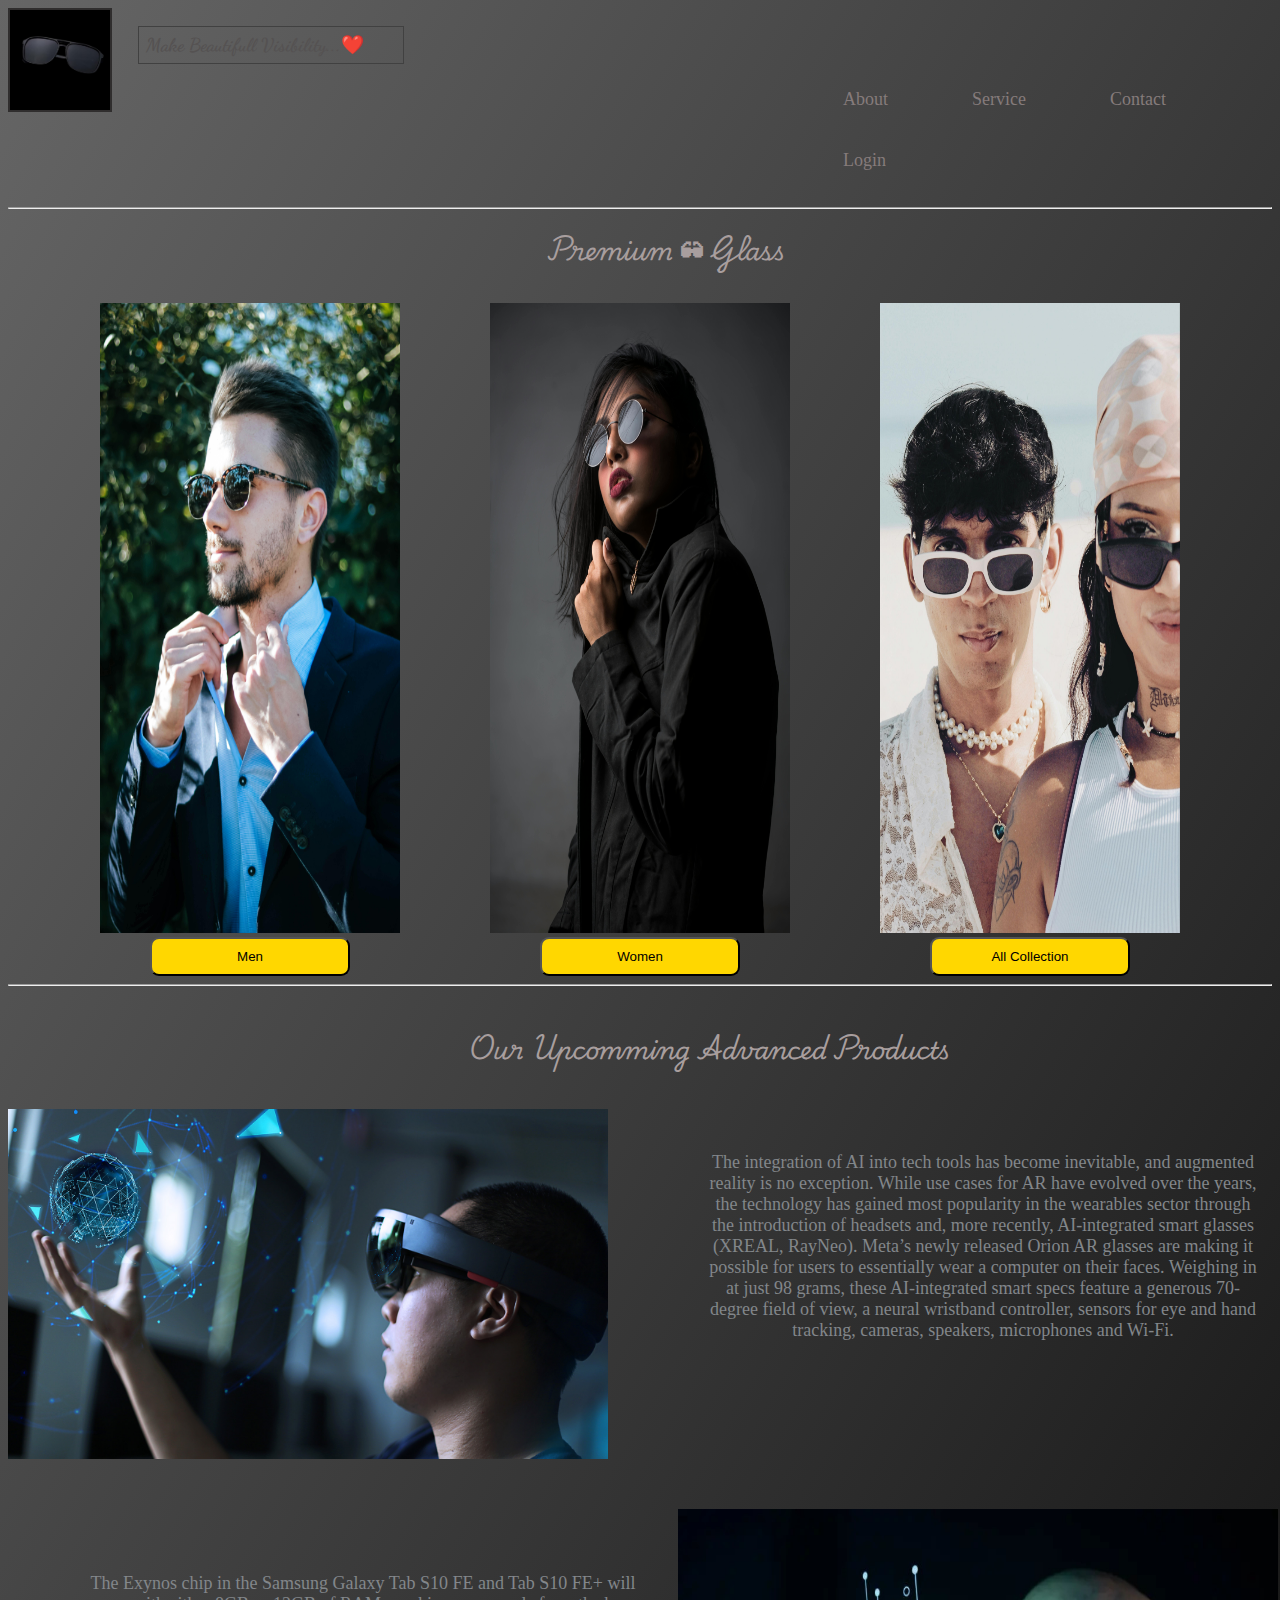
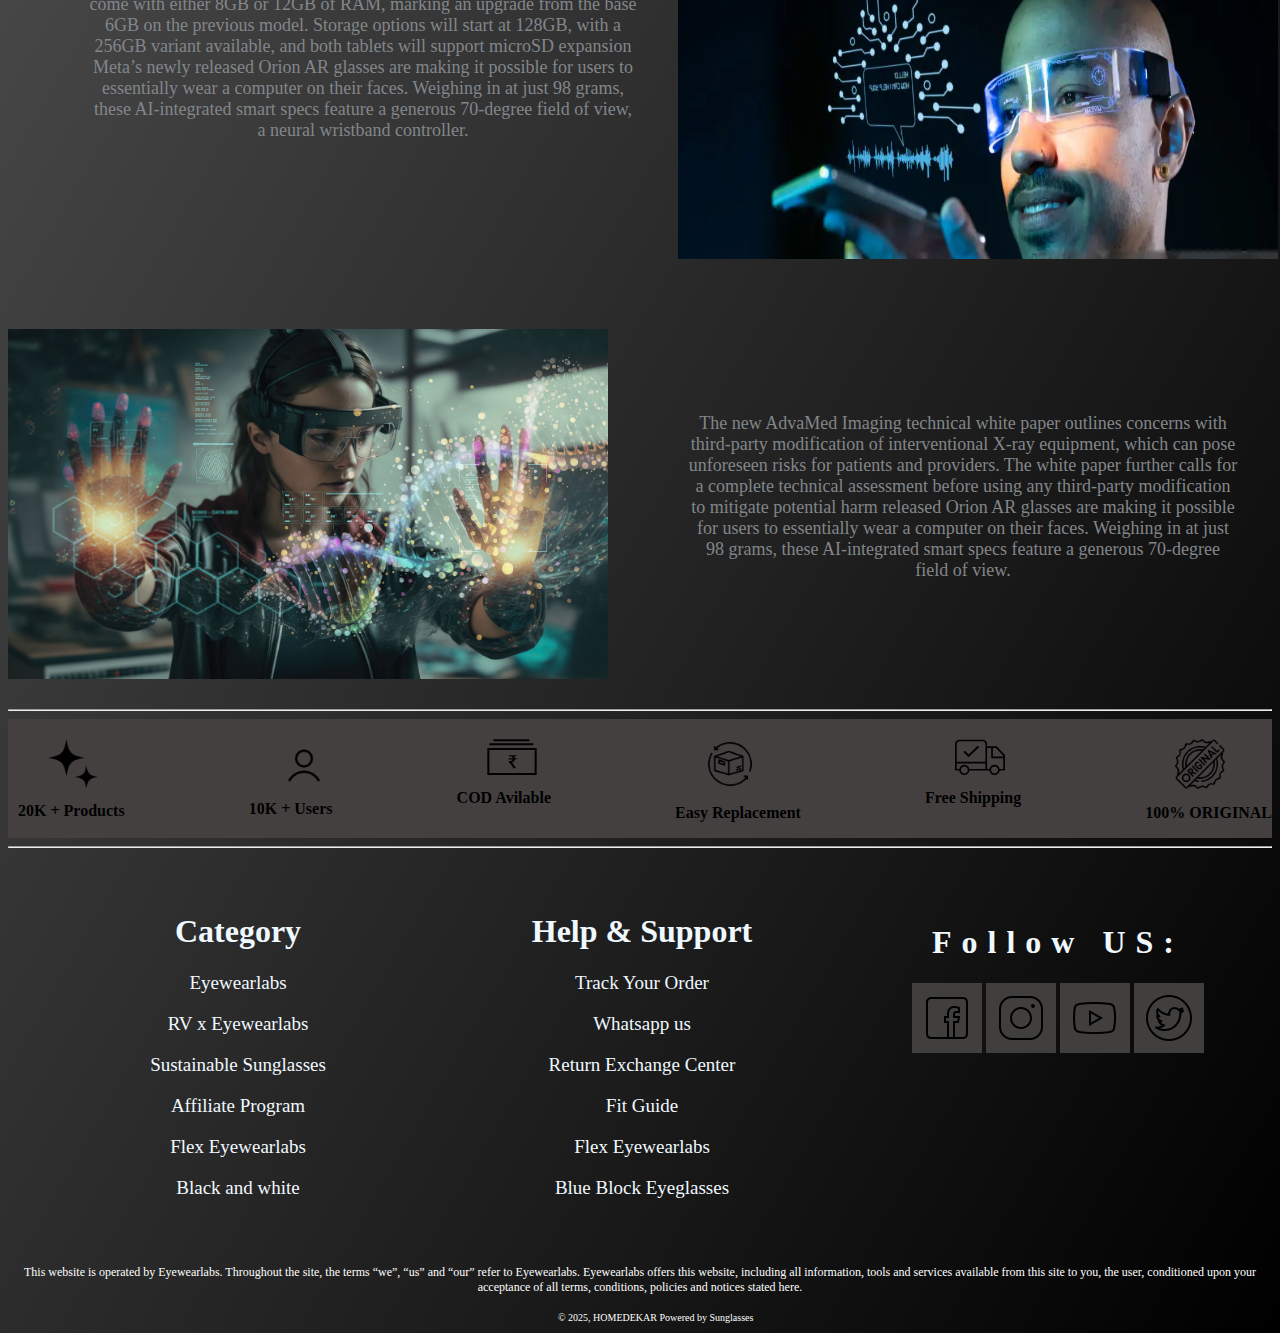
<file: index.html>
<!DOCTYPE html>
    <html lang="en">

    <head>
        <meta charset="UTF-8">
        <meta name="viewport" content="width=device-width, initial-scale=1.0">
        <title>Sun Glass</title>
        <link rel="stylesheet" href="./index.css">
        <link
            href="https://fonts.googleapis.com/css2?family=Charm:wght@400;700&family=Dancing+Script:wght@400..700&family=Playwrite+IN:wght@100..400&display=swap"
            rel="stylesheet">
        <link
            href="https://fonts.googleapis.com/css2?family=Charm:wght@400;700&family=Dancing+Script:wght@400..700&family=Pacifico&family=Pirata+One&family=Playwrite+IN:wght@100..400&display=swap"
            rel="stylesheet">
        <link rel="stylesheet" href="https://cdnjs.cloudflare.com/ajax/libs/font-awesome/4.7.0/css/font-awesome.min.css">

        <link href='https://unpkg.com/boxicons@2.1.4/css/boxicons.min.css' rel='stylesheet'>
        <!-- <link href="https://cdn.jsdelivr.net/npm/bootstrap@5.3.3/dist/css/bootstrap.min.css" rel="stylesheet"
            integrity="sha384-QWTKZyjpPEjISv5WaRU9OFeRpok6YctnYmDr5pNlyT2bRjXh0JMhjY6hW+ALEwIH" crossorigin="anonymous"> -->

    </head>

    <body>
        <header>
            <div class="hdr">
                <a href="./index.html"><img src="./Images/Background/top-r.png" alt=""></a>
                <h3>Make Beautifull Visibility...❤️</h3>

            </div>
        </header>

        <div class="nav">
            <nav>
                <ul>
                    <li><a href="./about.html">About</a></li>
                    <li><a href="./service.html">Service</a></li>
                    <li><a href="./contact.html">Contact</a></li>
                    <li><a href="./LoginForm.html">Login</a></li>
                </ul>
            </nav>
        </div>
        <hr><br>
        <h2>Premium 🕶 Glass</h2>

        <br>

        <div class="product">
            <div class="men">
                <img src="./Images/Home/blackmen.jpg" alt=""><br>
                <a href="./mens.html"><button>Men</button></a>
            </div>

            <div class="men">
                <img src="./Images/Home/blackwomen.jpg" alt=""><br>
                <a href="./women.html"><button>Women</button></a>
            </div>

            <div class="men">
                <img src="./Images/Home/couple.jpg" alt=""><br>
                <a href="./all.html"><button>All Collection</button></a>
            </div>
        </div>
        <hr>

        <div class="fotimg">
            <h2>Our Upcomming Advanced Products</h2>
            <div class="im1">
                <div class="ipar">
                    <p>The integration of AI into tech tools has become inevitable, and augmented reality is no exception.
                        While use cases for AR have evolved over the years, the technology has gained most popularity in the
                        wearables sector through the introduction of headsets and, more recently, AI-integrated smart
                        glasses (XREAL, RayNeo). Meta’s newly released Orion AR glasses are making it possible for users to
                        essentially wear a computer on their faces. Weighing in at just 98 grams, these AI-integrated smart
                        specs feature a generous 70-degree field of view, a neural wristband controller, sensors for eye and
                        hand tracking, cameras, speakers, microphones and Wi-Fi. </p>
                    <img src="./Images/Background/foot1.jpg" alt="">

                </div>
            </div>

            <div class="im2">
                <div class="ipar">
                    <p>The Exynos chip in the Samsung Galaxy Tab S10 FE and Tab S10 FE+ will come with either 8GB or 12GB of
                        RAM, marking an upgrade from the base 6GB on the previous model. Storage options will start at
                        128GB, with a 256GB variant available, and both tablets will support microSD expansion Meta’s newly
                        released Orion AR glasses are making it possible for users to essentially wear a computer on their
                        faces. Weighing in at just 98 grams, these AI-integrated smart specs feature a generous 70-degree
                        field of view, a neural wristband controller.</p>
                    <img src="./Images/Background/foot2.jpg" alt="">
                </div>
            </div>

            <div class="im3">
                <div class="ipar">
                    <p>The new AdvaMed Imaging technical white paper outlines concerns with third-party modification of
                        interventional X-ray equipment, which can pose unforeseen risks for patients and providers. The
                        white paper further calls for a complete technical assessment before using any third-party
                        modification to mitigate potential harm released Orion AR glasses are making it possible for users
                        to essentially wear a computer on their
                        faces. Weighing in at just 98 grams, these AI-integrated smart specs feature a generous 70-degree
                        field of view.</p>
                </div>
                <img src="./Images/Background/foot3.jpg" alt="">
            </div>
        </div> <!-- -->

        <br>
        <hr>
        <footer>
            <div class="fotr">
                <div class="f1">
                    <img src="./Images/footer/christmas-stars.png" alt="">
                    <p>20K + Products</p>
                </div>

                <div class="f1">
                    <img src="./Images/footer/user.png" alt="">
                    <p>10K + Users</p>
                </div>

                <div class="f1">
                    <img src="./Images/footer/cod.svg" alt="">
                    <p>COD Avilable</p>
                </div>

                <div class="f1">
                    <img src="./Images/footer/distribution.png" alt="">
                    <p>Easy Replacement</p>
                </div>

                <div class="f1">
                    <img src="./Images/footer/group.svg" alt="">
                    <p>Free Shipping</p>
                </div>

                <div class="f1">
                    <img src="./Images/footer/original.png" alt="">
                    <p>100% ORIGINAL</p>
                </div>
            </div>
            <hr>
            <br><br>
            <div class="term">
                <div class="par1">
                    <h1>Category</h1>
                    <p>Eyewearlabs </p>
                    <p>RV x Eyewearlabs</p>
                    <p>Sustainable Sunglasses</p>
                    <p>Affiliate Program</p>
                    <p>Flex Eyewearlabs</p>
                    <p>Black and white</p>
                </div>
                <div class="par2">
                    <h1>Help & Support</h1>
                    <p>Track Your Order </p>
                    <p>Whatsapp us</p>
                    <p>Return Exchange Center</p>
                    <p>Fit Guide</p>
                    <p>Flex Eyewearlabs</p>
                    <p>Blue Block Eyeglasses</p>
                </div>
            </div>

            <div class="par3">
                <h1>Follow US:</h1>
                <div class="icn">
                    <a href="https://www.facebook.com/login/"><img class="fb" src="./Images/Bottom logo/facebook.png"
                            alt=""></a>
                    <a href="https://www.instagram.com/"><img class="in" src="./Images/Bottom logo/instagram.png"
                            alt=""></a>
                    <a href="https://www.youtube.com/"><img class="yt" src="./Images/Bottom logo/youtube.png" alt=""></a>
                    <a href="https://x.com/i/flow/login?lang=en"><img class="tw" src="./Images/Bottom logo/twitter.png"
                            alt=""></a>
                </div>
            </div>
            <br>
            <div class="fotpara">
                <p>This website is operated by Eyewearlabs. Throughout the site, the terms “we”, “us” and “our” refer to
                    Eyewearlabs. Eyewearlabs offers this website, including all information, tools and services
                    available
                    from this site to you, the user, conditioned upon your acceptance of all terms, conditions, policies
                    and
                    notices stated here.</p>

                <span>© 2025, HOMEDEKAR Powered by Sunglasses</span>
            </div>

        </footer>



    </body>

    </html>
</file>
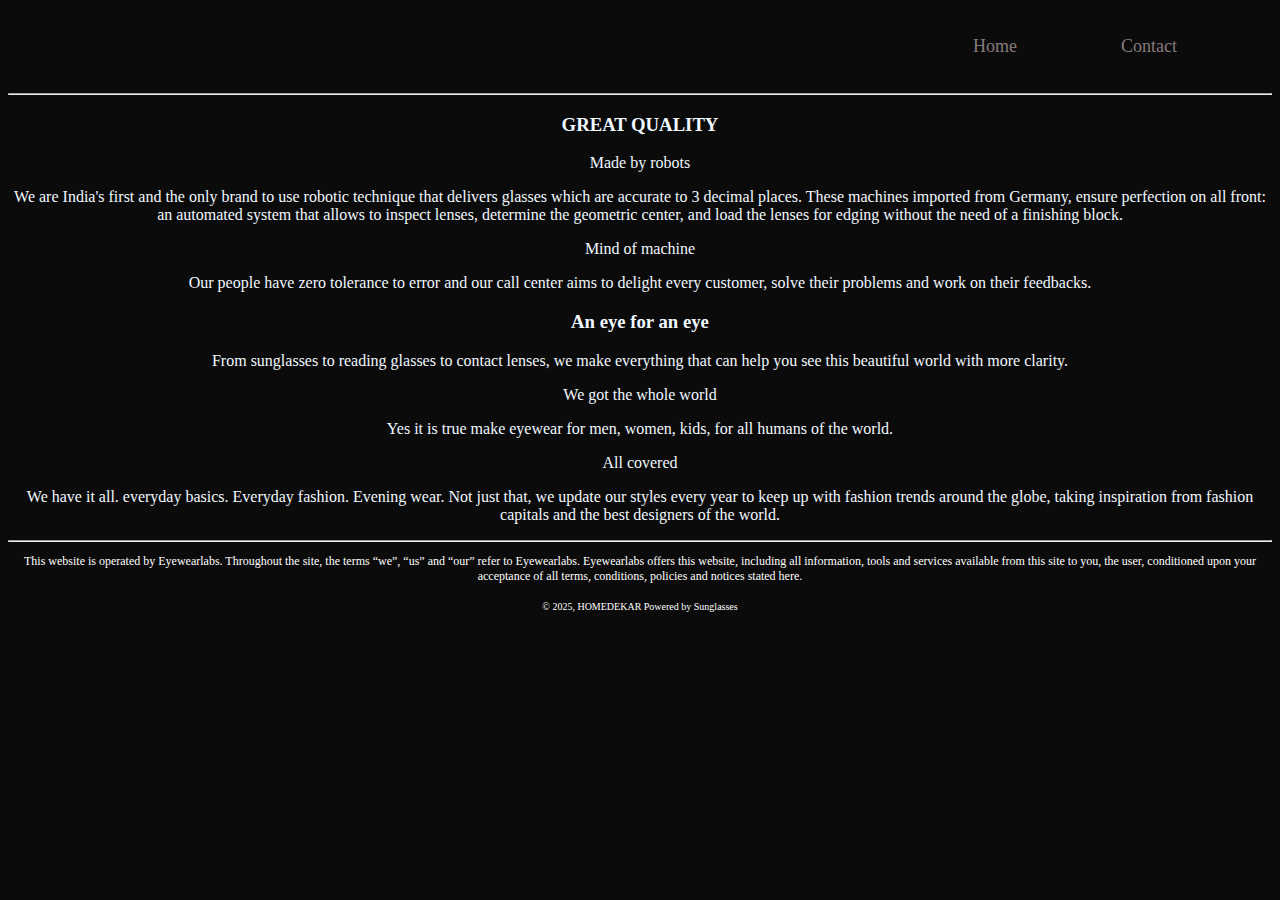
<file: about.html>
<!DOCTYPE html>
<html lang="en">

<head>
    <meta charset="UTF-8">
    <meta name="viewport" content="width=device-width, initial-scale=1.0">
    <title>About</title>
    <link rel="stylesheet" href="./about.css">
</head>

<body>

    <div class="nav">
        <nav>
            <ul>
                <li><a href="./index.html">Home</a></li>
                <li><a href="./contact.html">Contact</a></li>
            </ul>
        </nav>
    </div>
    <hr>

    <h3>GREAT QUALITY</h3>
    <p>Made by robots</p>
    <p>We are India's first and the only brand to use robotic technique that delivers glasses which are accurate to 3
        decimal places. These machines imported from Germany, ensure perfection on all front: an automated system that
        allows to inspect lenses, determine the geometric center, and load the lenses for edging without the need of a
        finishing block. </p>
    <p>Mind of machine</p>
    <p>Our people have zero tolerance to error and our call center aims to delight every customer, solve their problems
        and work on their feedbacks.</p>

    <h3>An eye for an eye</h3>
    <p>From sunglasses to reading glasses to contact lenses, we make everything that can help you see this beautiful
        world with more clarity.</p>
    <p>We got the whole world</p>
    <p>Yes it is true make eyewear for men, women, kids, for all humans of the world.</p>
    <p>All covered</p>
    <p>We have it all. everyday basics. Everyday fashion. Evening wear. Not just that, we update our styles every year
        to keep up with fashion trends around the globe, taking inspiration from fashion capitals and the best designers
        of the world.</p>
    <hr>
    <div class="fotpara">
        <p>This website is operated by Eyewearlabs. Throughout the site, the terms “we”, “us” and “our” refer to
            Eyewearlabs. Eyewearlabs offers this website, including all information, tools and services
            available
            from this site to you, the user, conditioned upon your acceptance of all terms, conditions, policies
            and
            notices stated here.</p>

        <span>© 2025, HOMEDEKAR Powered by Sunglasses</span>
    </div>
</body>

</html>
</file>
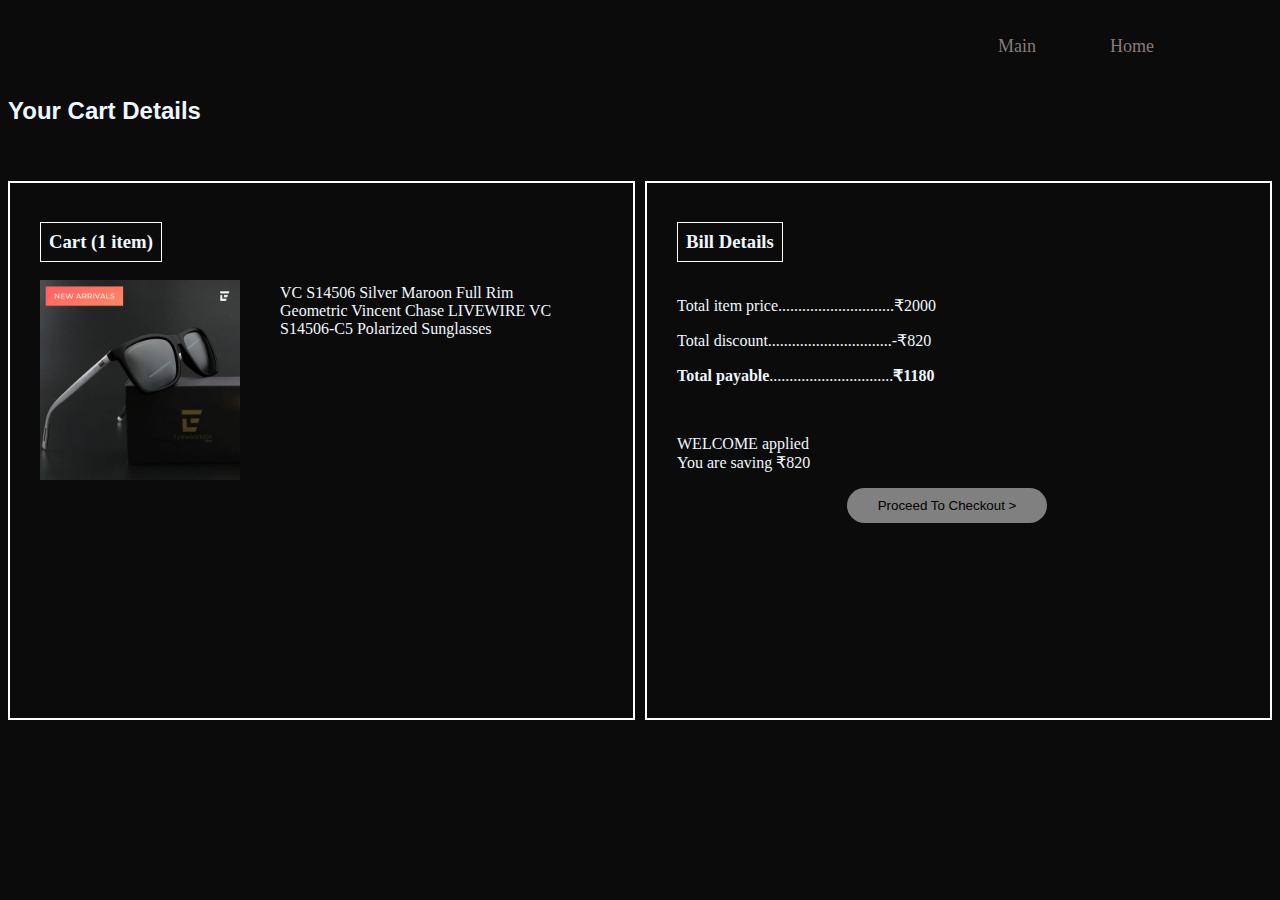
<file: addcart.html>
<!DOCTYPE html>
<html lang="en">

<head>
    <meta charset="UTF-8">
    <meta name="viewport" content="width=device-width, initial-scale=1.0">
    <title>Add Cart</title>
    <link rel="stylesheet" href="./addcart.css">
</head>

<body>
    <div class="nav">
        <nav>
            <ul>
                <li><a href="./index.html">Main</a></li>
                <li><a href="./mens.html">Home</a></li>
                <!-- <li><a href="">Login</a></li> -->
            </ul>
        </nav>
    </div>
    <h2>Your Cart Details</h2><br><br>

    <div class="box">

    <div class="cart">
        <h3>Cart (1 item)</h3><br>
        <img src="./Images/Main/Barkley Knight Black .webp" alt="">
        <p>VC S14506
            Silver Maroon Full Rim Geometric Vincent Chase LIVEWIRE VC S14506-C5 Polarized Sunglasses </p>
    </div>

    <div class="bill">
        <h3>Bill Details</h3>
        <p>Total item price.............................₹2000</p>
        <p>Total discount...............................-₹820</p>
        <p><b>Total payable</b>...............................<b>₹1180</b></p><br>
        <p>WELCOME applied <br>
            You are saving ₹820</p>

            <button>Proceed To Checkout ></button>
    </div>
</div>

</body>

</html>
</file>
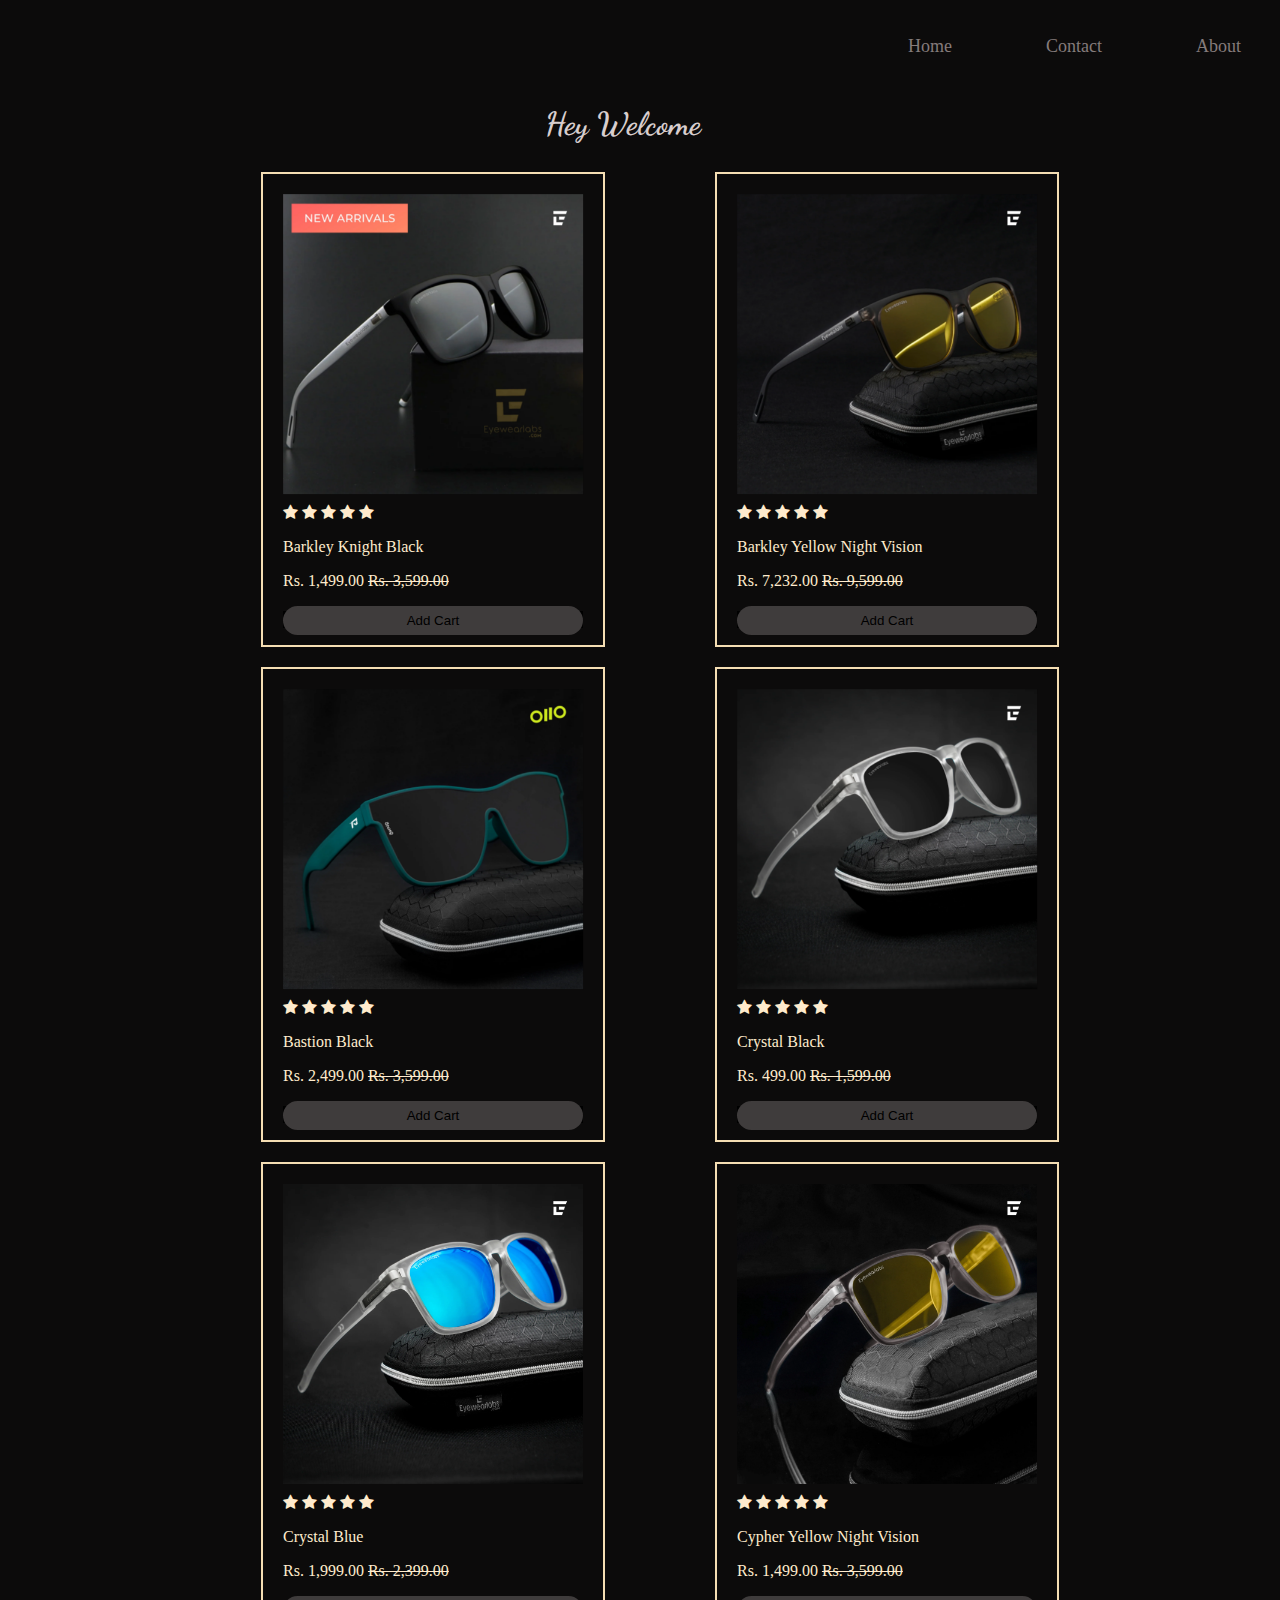
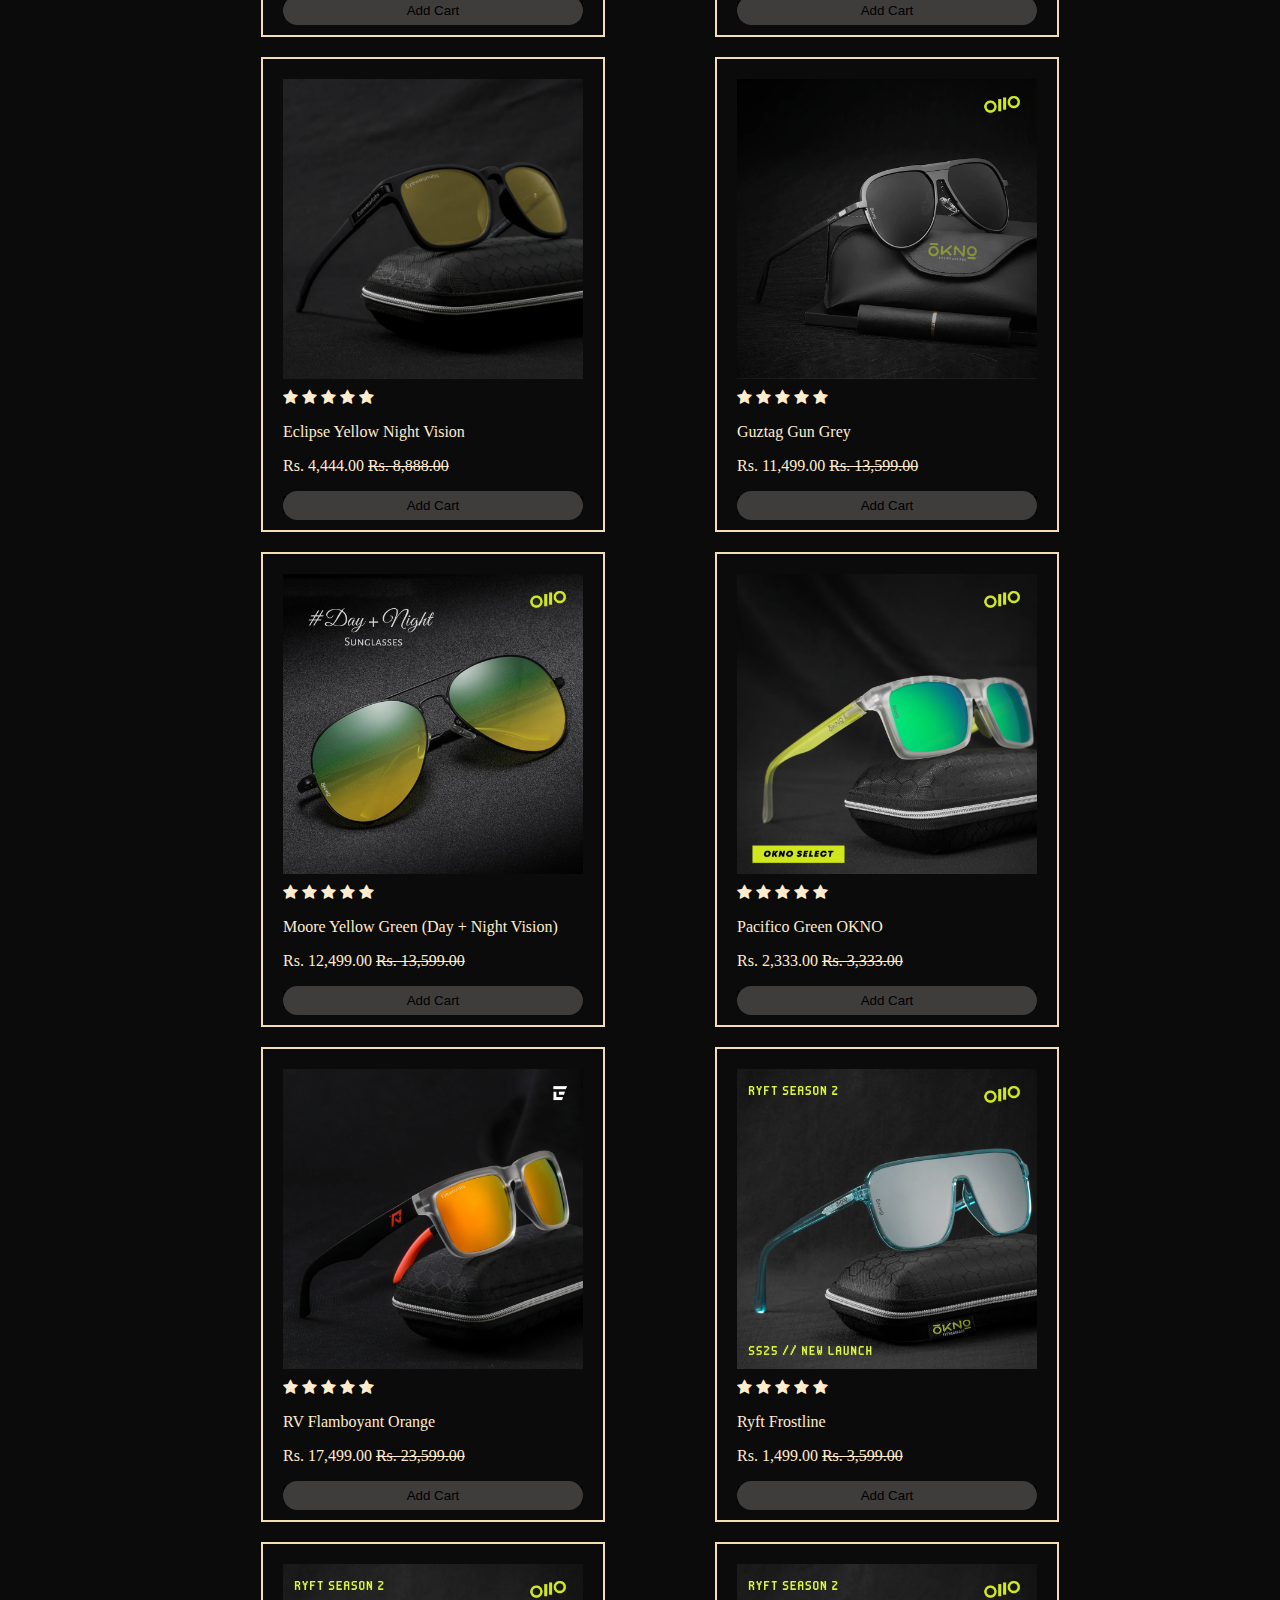
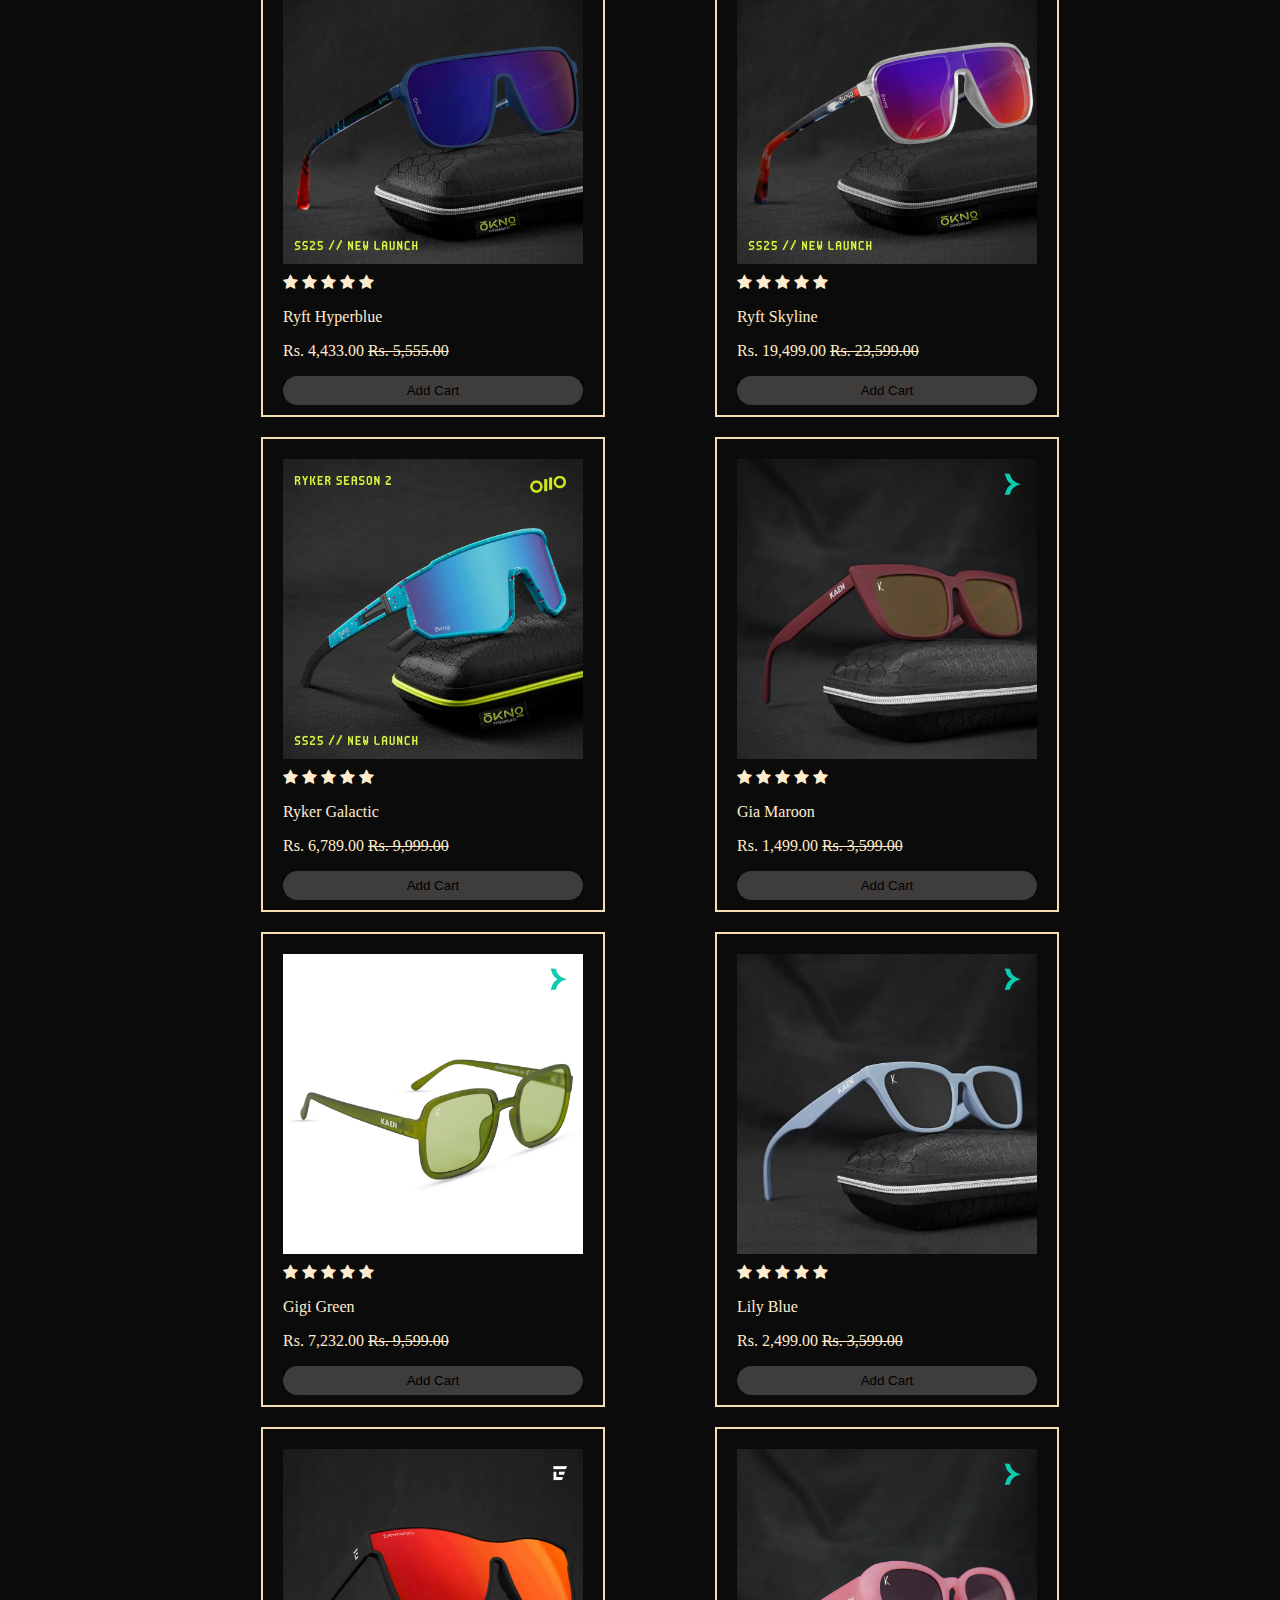
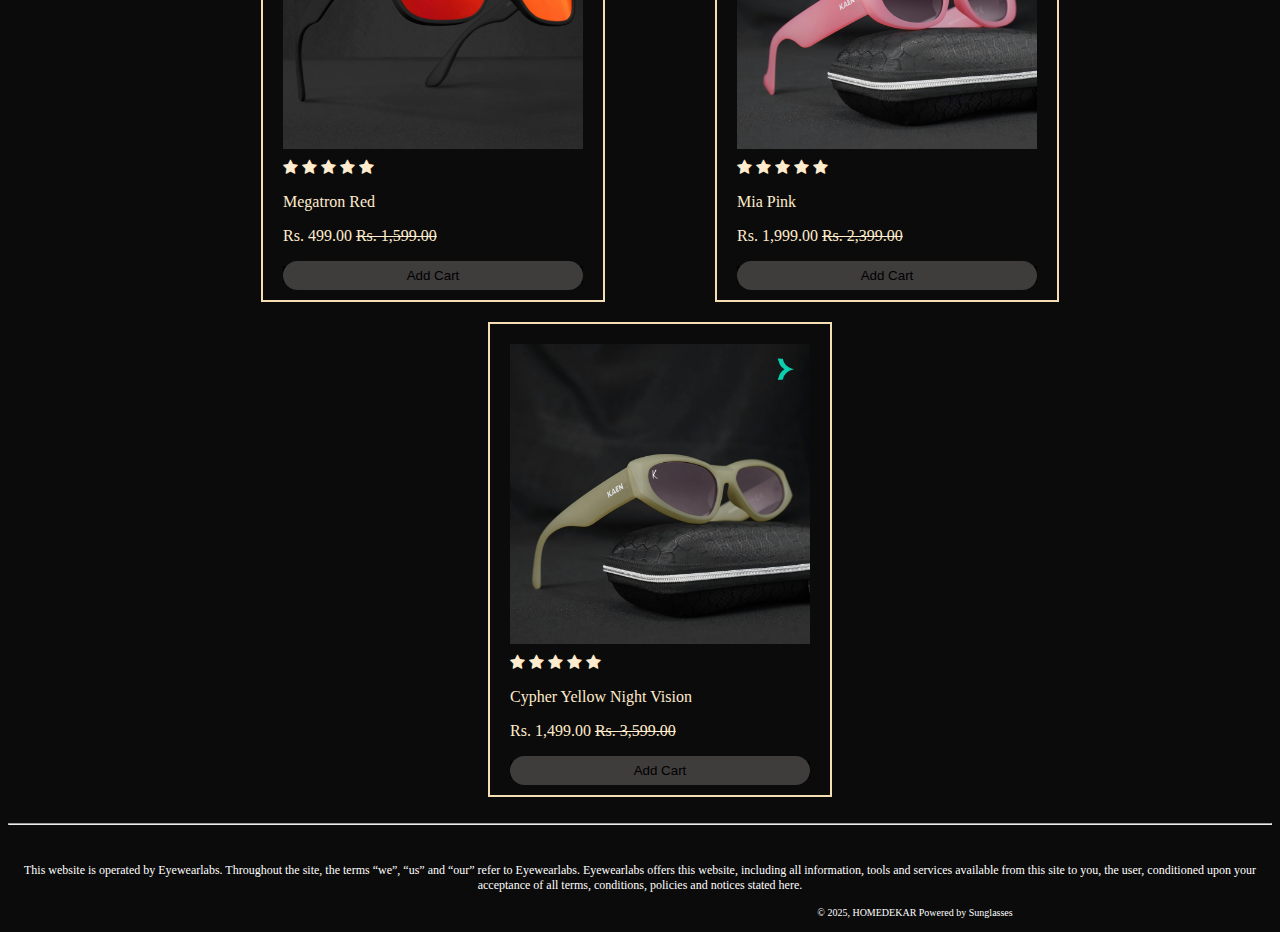
<file: all.html>
<!DOCTYPE html>
<html lang="en">

<head>
    <meta charset="UTF-8">
    <meta name="viewport" content="width=device-width, initial-scale=1.0">
    <title>All Glass</title>
    <link rel="stylesheet" href="./all.css">
    <link
        href="https://fonts.googleapis.com/css2?family=Charm:wght@400;700&family=Dancing+Script:wght@400..700&family=Playwrite+IN:wght@100..400&display=swap"
        rel="stylesheet">
    <link rel="stylesheet" href="https://cdnjs.cloudflare.com/ajax/libs/font-awesome/4.7.0/css/font-awesome.min.css">
</head>

<body>

    <div class="nav">
        <nav>
            <ul>
                <li><a href="./index.html">Home</a></li>
                <li><a href="./contact.html">Contact</a></li>
                <li><a href="./about.html">About</a></li>
            </ul>
        </nav>
    </div>
    <h1>Hey Welcome</h1>

    <div class="product">
        <!-- b1 -->
        <div class="box">
            <div class="image">
                <img src="./Images/Main/Barkley Knight Black .webp" alt="">
                <img src="./Images/Main/Barkley Knight Black 2.webp" alt="">
            </div>

            <div class="name">
                <span class="fa fa-star checked"></span>
                <span class="fa fa-star checked"></span>
                <span class="fa fa-star checked"></span>
                <span class="fa fa-star"></span>
                <span class="fa fa-star"></span>
                <p>Barkley Knight Black</p>
                <div class="pric">
                    <p>Rs. 1,499.00 <strike>Rs. 3,599.00</strike></p>
                    <a href="./addcart.html"><button>Add Cart</button></a>
                </div>
            </div>
        </div>
        <!-- b2 -->
        <div class="box">
            <div class="image">
                <img src="./Images/Main/Barkley Yellow Night Vision .webp" alt="">
                <img src="./Images/Main/Barkley Yellow Night Vision2 .webp" alt="">
            </div>

            <div class="name">
                <span class="fa fa-star checked"></span>
                <span class="fa fa-star checked"></span>
                <span class="fa fa-star checked"></span>
                <span class="fa fa-star"></span>
                <span class="fa fa-star"></span>
                <p>Barkley Yellow Night Vision</p>
                <div class="pric">
                    <p>Rs. 7,232.00 <strike>Rs. 9,599.00</strike></p>
                    <a href="./addcart.html"><button>Add Cart</button></a>
                </div>
            </div>
        </div>
        <!-- b3 -->
        <div class="box">
            <div class="image">
                <img src="./Images/Main/Bastion Black.webp" alt="">
                <img src="./Images/Main/Bastion Black2.webp" alt="">
            </div>

            <div class="name">
                <span class="fa fa-star checked"></span>
                <span class="fa fa-star checked"></span>
                <span class="fa fa-star checked"></span>
                <span class="fa fa-star"></span>
                <span class="fa fa-star"></span>
                <p>Bastion Black</p>
                <div class="pric">
                    <p>Rs. 2,499.00 <strike>Rs. 3,599.00</strike></p>
                    <a href="./addcart.html"><button>Add Cart</button></a>
                </div>
            </div>
        </div>
        <!-- b4 -->
        <div class="box">
            <div class="image">
                <img src="./Images/Main/Crystal Black.webp" alt="">
                <img src="./Images/Main/Crystal Black2.webp" alt="">
            </div>

            <div class="name">
                <span class="fa fa-star checked"></span>
                <span class="fa fa-star checked"></span>
                <span class="fa fa-star checked"></span>
                <span class="fa fa-star"></span>
                <span class="fa fa-star"></span>
                <p>Crystal Black</p>
                <div class="pric">
                    <p>Rs. 499.00 <strike>Rs. 1,599.00</strike></p>
                    <a href="./addcart.html"><button>Add Cart</button></a>
                </div>
            </div>
        </div>
        <!-- b5 -->
        <div class="box">
            <div class="image">
                <img src="./Images/Main/Crystal Blue.webp" alt="">
                <img src="./Images/Main/Crystal Blue2.webp" alt="">
            </div>

            <div class="name">
                <span class="fa fa-star checked"></span>
                <span class="fa fa-star checked"></span>
                <span class="fa fa-star checked"></span>
                <span class="fa fa-star"></span>
                <span class="fa fa-star"></span>
                <p>Crystal Blue</p>
                <div class="pric">
                    <p>Rs. 1,999.00 <strike>Rs. 2,399.00</strike></p>
                    <a href="./addcart.html"><button>Add Cart</button></a>
                </div>
            </div>
        </div>

        <!-- b6 -->
        <div class="box">
            <div class="image">
                <img src="./Images/Main/Cypher Yellow Night Vision.webp" alt="">
                <img src="./Images/Main/Cypher Yellow Night Vision2.webp" alt="">
            </div>

            <div class="name">
                <span class="fa fa-star checked"></span>
                <span class="fa fa-star checked"></span>
                <span class="fa fa-star checked"></span>
                <span class="fa fa-star"></span>
                <span class="fa fa-star"></span>
                <p>Cypher Yellow Night Vision</p>
                <div class="pric">
                    <p>Rs. 1,499.00 <strike>Rs. 3,599.00</strike></p>
                    <a href="./addcart.html"><button>Add Cart</button></a>
                </div>
            </div>
        </div>

        <!-- b7 -->
        <div class="box">
            <div class="image">
                <img src="./Images/Main/Eclipse Yellow Night Vision .webp" alt="">
                <img src="./Images/Main/Eclipse Yellow Night Vision 2.webp" alt="">
            </div>

            <div class="name">
                <span class="fa fa-star checked"></span>
                <span class="fa fa-star checked"></span>
                <span class="fa fa-star checked"></span>
                <span class="fa fa-star"></span>
                <span class="fa fa-star"></span>
                <p>Eclipse Yellow Night Vision</p>
                <div class="pric">
                    <p>Rs. 4,444.00 <strike>Rs. 8,888.00</strike></p>
                    <a href="./addcart.html"><button>Add Cart</button></a>
                </div>
            </div>
        </div>
        <!-- b8  to need-->
        <div class="box">
            <div class="image">
                <img src="./Images/Main/Guztag Gun Grey .webp" alt="">
                <img src="./Images/Main/Guztag Gun Grey 2.webp" alt="">
            </div>

            <div class="name">
                <span class="fa fa-star checked"></span>
                <span class="fa fa-star checked"></span>
                <span class="fa fa-star checked"></span>
                <span class="fa fa-star"></span>
                <span class="fa fa-star"></span>
                <p>Guztag Gun Grey</p>
                <div class="pric">
                    <p>Rs. 11,499.00 <strike>Rs. 13,599.00</strike></p>
                    <a href="./addcart.html"><button>Add Cart</button></a>
                </div>
            </div>
        </div>
        <!-- 2nd part start -->
        <!-- b1 -->
        <div class="box">
            <div class="image">
                <img src="./Images/Main/Moore Yellow Green (Day + Night Vision) -2.webp" alt="">
                <img src="./Images/Main/Moore Yellow Green (Day + Night Vision) .webp" alt="">
            </div>

            <div class="name">
                <span class="fa fa-star checked"></span>
                <span class="fa fa-star checked"></span>
                <span class="fa fa-star checked"></span>
                <span class="fa fa-star"></span>
                <span class="fa fa-star"></span>
                <p>Moore Yellow Green (Day + Night Vision)</p>
                <div class="pric">
                    <p>Rs. 12,499.00 <strike>Rs. 13,599.00</strike></p>
                    <a href="./addcart.html"><button>Add Cart</button></a>
                </div>
            </div>
        </div>
        <!-- b2 -->
        <div class="box">
            <div class="image">
                <img src="./Images/Main/Pacifico Green _ OKNO .webp" alt="">
                <img src="./Images/Main/Pacifico Green _ OKNO 2.webp" alt="">
            </div>

            <div class="name">
                <span class="fa fa-star checked"></span>
                <span class="fa fa-star checked"></span>
                <span class="fa fa-star checked"></span>
                <span class="fa fa-star"></span>
                <span class="fa fa-star"></span>
                <p>Pacifico Green OKNO</p>
                <div class="pric">
                    <p>Rs. 2,333.00 <strike>Rs. 3,333.00</strike></p>
                    <a href="./addcart.html"><button>Add Cart</button></a>
                </div>
            </div>
        </div>
        <!-- b3 -->
        <div class="box">
            <div class="image">
                <img src="./Images/Main/RV Flamboyant Orange.webp" alt="">
                <img src="./Images/Main/RV Flamboyant Orange2.webp" alt="">
            </div>

            <div class="name">
                <span class="fa fa-star checked"></span>
                <span class="fa fa-star checked"></span>
                <span class="fa fa-star checked"></span>
                <span class="fa fa-star"></span>
                <span class="fa fa-star"></span>
                <p>RV Flamboyant Orange</p>
                <div class="pric">
                    <p>Rs. 17,499.00 <strike>Rs. 23,599.00</strike></p>
                    <a href="./addcart.html"><button>Add Cart</button></a>
                </div>
            </div>
        </div>
        <!-- b4 -->
        <div class="box">
            <div class="image">
                <img src="./Images/Main/Ryft _ Frostline.webp" alt="">
                <img src="./Images/Main/Ryft _ Frostline2.webp" alt="">
            </div>

            <div class="name">
                <span class="fa fa-star checked"></span>
                <span class="fa fa-star checked"></span>
                <span class="fa fa-star checked"></span>
                <span class="fa fa-star"></span>
                <span class="fa fa-star"></span>
                <p>Ryft Frostline</p>
                <div class="pric">
                    <p>Rs. 1,499.00 <strike>Rs. 3,599.00</strike></p>
                    <a href="./addcart.html"><button>Add Cart</button></a>
                </div>
            </div>
        </div>
        <!-- b5 -->
        <div class="box">
            <div class="image">
                <img src="./Images/Main/Ryft _ Hyperblue .webp" alt="">
                <img src="./Images/Main/Ryft _ Hyperblue 2.webp" alt="">
            </div>

            <div class="name">
                <span class="fa fa-star checked"></span>
                <span class="fa fa-star checked"></span>
                <span class="fa fa-star checked"></span>
                <span class="fa fa-star"></span>
                <span class="fa fa-star"></span>
                <p>Ryft Hyperblue</p>
                <div class="pric">
                    <p>Rs. 4,433.00 <strike>Rs. 5,555.00</strike></p>
                    <a href="./addcart.html"><button>Add Cart</button></a>
                </div>
            </div>
        </div>

        <!-- b6 -->
        <div class="box">
            <div class="image">
                <img src="./Images/Main/Ryft _ Skyline.webp" alt="">
                <img src="./Images/Main/Ryft _ Skyline2.webp" alt="">
            </div>

            <div class="name">
                <span class="fa fa-star checked"></span>
                <span class="fa fa-star checked"></span>
                <span class="fa fa-star checked"></span>
                <span class="fa fa-star"></span>
                <span class="fa fa-star"></span>
                <p>Ryft Skyline</p>
                <div class="pric">
                    <p>Rs. 19,499.00 <strike>Rs. 23,599.00</strike></p>
                    <a href="./addcart.html"><button>Add Cart</button></a>
                </div>
            </div>
        </div>

        <!-- b7 -->
        <div class="box">
            <div class="image">
                <img src="./Images/Main/Ryker _ Galactic .webp" alt="">
                <img src="./Images/Main/Ryker _ Galactic2 .webp" alt="">
            </div>

            <div class="name">
                <span class="fa fa-star checked"></span>
                <span class="fa fa-star checked"></span>
                <span class="fa fa-star checked"></span>
                <span class="fa fa-star"></span>
                <span class="fa fa-star"></span>
                <p>Ryker Galactic</p>
                <div class="pric">
                    <p>Rs. 6,789.00 <strike>Rs. 9,999.00</strike></p>
                    <a href="./addcart.html"><button>Add Cart</button></a>
                </div>
            </div>
        </div>
        <div class="box">
            <div class="image">
                <img src="./Images/Women/Gia Maroon .webp" alt="">
                <img src="./Images/Women/Gia Maroon 2.webp" alt="">
            </div>

            <div class="name">
                <span class="fa fa-star checked"></span>
                <span class="fa fa-star checked"></span>
                <span class="fa fa-star checked"></span>
                <span class="fa fa-star"></span>
                <span class="fa fa-star"></span>
                <p>Gia Maroon</p>
                <div class="pric">
                    <p>Rs. 1,499.00 <strike>Rs. 3,599.00</strike></p>
                    <a href="./addcart.html"><button>Add Cart</button></a>
                </div>
            </div>
        </div>
        <!-- b2 -->
        <div class="box">
            <div class="image">
                <img src="./Images/Women/Gigi Green .webp" alt="">
                <img src="./Images/Women/Gigi Green 2.webp" alt="">
            </div>

            <div class="name">
                <span class="fa fa-star checked"></span>
                <span class="fa fa-star checked"></span>
                <span class="fa fa-star checked"></span>
                <span class="fa fa-star"></span>
                <span class="fa fa-star"></span>
                <p>Gigi Green</p>
                <div class="pric">
                    <p>Rs. 7,232.00 <strike>Rs. 9,599.00</strike></p>
                    <a href="./addcart.html"><button>Add Cart</button></a>
                </div>
            </div>
        </div>
        <!-- b3 -->
        <div class="box">
            <div class="image">
                <img src="./Images/Women/Lily Blue.webp" alt="">
                <img src="./Images/Women/Lily Blue2.webp" alt="">
            </div>

            <div class="name">
                <span class="fa fa-star checked"></span>
                <span class="fa fa-star checked"></span>
                <span class="fa fa-star checked"></span>
                <span class="fa fa-star"></span>
                <span class="fa fa-star"></span>
                <p>Lily Blue</p>
                <div class="pric">
                    <p>Rs. 2,499.00 <strike>Rs. 3,599.00</strike></p>
                    <a href="./addcart.html"><button>Add Cart</button></a>
                </div>
            </div>
        </div>
        <!-- b4 -->
        <div class="box">
            <div class="image">
                <img src="./Images/Women/Megatron Red Matte .webp" alt="">
                <img src="./Images/Women/Megatron Red Matte 2 .webp" alt="">
            </div>

            <div class="name">
                <span class="fa fa-star checked"></span>
                <span class="fa fa-star checked"></span>
                <span class="fa fa-star checked"></span>
                <span class="fa fa-star"></span>
                <span class="fa fa-star"></span>
                <p>Megatron Red</p>
                <div class="pric">
                    <p>Rs. 499.00 <strike>Rs. 1,599.00</strike></p>
                    <a href="./addcart.html"><button>Add Cart</button></a>
                </div>
            </div>
        </div>
        <!-- b5 -->
        <div class="box">
            <div class="image">
                <img src="./Images/Women/Mia Pink .webp" alt="">
                <img src="./Images/Women/Mia Pink 2.webp" alt="">
            </div>

            <div class="name">
                <span class="fa fa-star checked"></span>
                <span class="fa fa-star checked"></span>
                <span class="fa fa-star checked"></span>
                <span class="fa fa-star"></span>
                <span class="fa fa-star"></span>
                <p>Mia Pink</p>
                <div class="pric">
                    <p>Rs. 1,999.00 <strike>Rs. 2,399.00</strike></p>
                    <a href="./addcart.html"><button>Add Cart</button></a>
                </div>
            </div>
        </div>

        <!-- b6 -->
        <div class="box">
            <div class="image">
                <img src="./Images/Women/Nora Dusty Green .webp" alt="">
                <img src="./Images/Women/Nora Dusty Green 2.webp" alt="">
            </div>

            <div class="name">
                <span class="fa fa-star checked"></span>
                <span class="fa fa-star checked"></span>
                <span class="fa fa-star checked"></span>
                <span class="fa fa-star"></span>
                <span class="fa fa-star"></span>
                <p>Cypher Yellow Night Vision</p>
                <div class="pric">
                    <p>Rs. 1,499.00 <strike>Rs. 3,599.00</strike></p>
                    <a href="./addcart.html"><button>Add Cart</button></a>
                </div>
            </div>
        </div>

        <!-- end -->
    </div>
    <br>
    <hr><br>
<div class="fotpara">
    <p>This website is operated by Eyewearlabs. Throughout the site, the terms “we”, “us” and “our” refer to
        Eyewearlabs. Eyewearlabs offers this website, including all information, tools and services
        available
        from this site to you, the user, conditioned upon your acceptance of all terms, conditions, policies
        and
        notices stated here.</p>

    <p><span>© 2025, HOMEDEKAR Powered by Sunglasses</span></p>
</div>
</body>

</html>
</file>
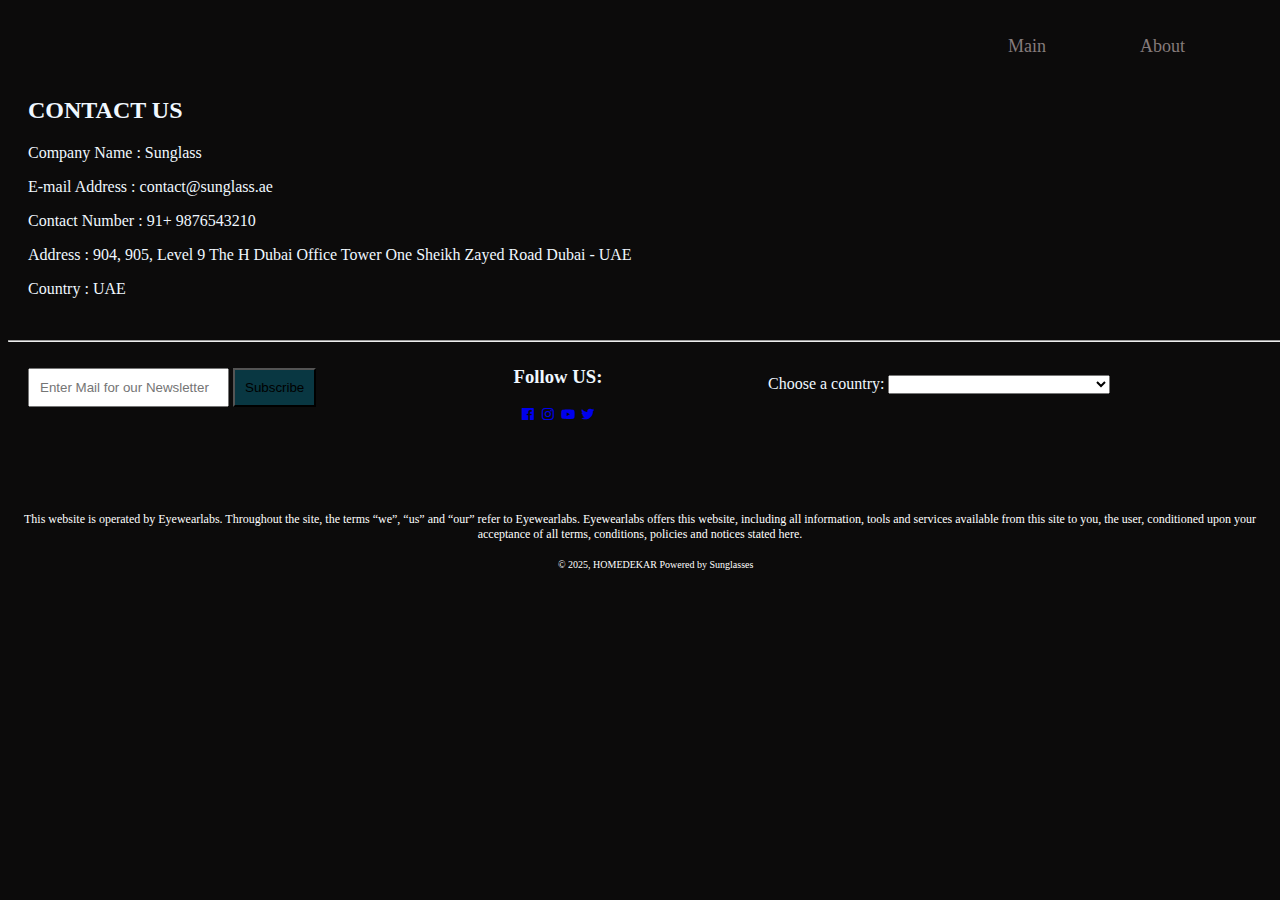
<file: contact.html>
<!DOCTYPE html>
<html lang="en">

<head>
    <meta charset="UTF-8">
    <meta name="viewport" content="width=device-width, initial-scale=1.0">
    <title>Contact</title>
    <link rel="stylesheet" href="./contact.css">
    <link href='https://unpkg.com/boxicons@2.1.4/css/boxicons.min.css' rel='stylesheet'>
</head>

<body>

    <div class="nav">
        <nav>
            <ul>
                <li><a href="./index.html">Main</a></li>
                <li><a href="./about.html">About</a></li>
            </ul>
        </nav>
    </div>

    <div class="cont">
        <h2>CONTACT US</h2>
        <p>Company Name : Sunglass</p>
        <p>E-mail Address : contact@sunglass.ae</p>
        <p>Contact Number : 91+ 9876543210</p>
        <p>Address : 904, 905, Level 9 The H Dubai Office Tower One Sheikh Zayed Road Dubai - UAE</p>
        <p>Country : UAE</p>
    </div>
    <br>
    <hr>
    <br>
    <input type="text" name="" id="" placeholder="Enter Mail for our Newsletter">
    <button>Subscribe</button>

    <div class="par3">
        <h3>Follow US:</h3>
        <div class="icn">
            <a href="https://www.facebook.com/login/"><i class='bx bxl-facebook-square'></i></a>
            <a href="https://www.instagram.com/"><i class='bx bxl-instagram' ></i></a>
            <a href="https://www.youtube.com/"><i class='bx bxl-youtube' ></i></a>
            <a href="https://x.com/i/flow/login?lang=en"><i class='bx bxl-twitter' ></i></a>
        </div>
    </div>

<div class="country">
    <label for="countries">Choose a country:</label>
    <select id="countries" name="countries">
        <option value="null"></option>
    <option value="afghanistan">Afghanistan</option>
    <option value="albania">Albania</option>
    <option value="algeria">Algeria</option>
    <option value="andorra">Andorra</option>
    <option value="angola">Angola</option>
    <option value="anguilla">Anguilla</option>
    <option value="argentina">Argentina</option>
    <option value="armenia">Armenia</option>
    <option value="australia">Australia</option>
    <option value="austria">Austria</option>
    <option value="azerbaijan">Azerbaijan</option>
    <option value="bahamas">Bahamas</option>
    <option value="bahrain">Bahrain</option>
    <option value="bangladesh">Bangladesh</option>
    <option value="barbados">Barbados</option>
    <option value="belarus">Belarus</option>
    <option value="belgium">Belgium</option>
    <option value="belize">Belize</option>
    <option value="benin">Benin</option>
    <option value="bhutan">Bhutan</option>
    <option value="bolivia">Bolivia</option>
    <option value="bosnia-herzegovina">Bosnia and Herzegovina</option>
    <option value="botswana">Botswana</option>
    <option value="brazil">Brazil</option>
    <option value="brunei">Brunei</option>
    <option value="bulgaria">Bulgaria</option>
    <option value="burkina-faso">Burkina Faso</option>
    <option value="burundi">Burundi</option>
    <option value="cabo-verde">Cabo Verde</option>
    <option value="cambodia">Cambodia</option>
    <option value="cameroon">Cameroon</option>
    <option value="canada">Canada</option>
    <option value="central-african-republic">Central African Republic</option>
    <option value="chad">Chad</option>
    <option value="chile">Chile</option>
    <option value="china">China</option>
    <option value="colombia">Colombia</option>
    <option value="comoros">Comoros</option>
    <option value="congo-brazzaville">Congo (Brazzaville)</option>
    <option value="congo-kinshasa">Congo (Kinshasa)</option>
    <option value="costa-rica">Costa Rica</option>
    <option value="croatia">Croatia</option>
    <option value="cuba">Cuba</option>
    <option value="cyprus">Cyprus</option>
    <option value="czech-republic">Czech Republic</option>
    <option value="denmark">Denmark</option>
    <option value="djibouti">Djibouti</option>
    <option value="dominica">Dominica</option>
    <option value="dominican-republic">Dominican Republic</option>
    <option value="ecuador">Ecuador</option>
    <option value="egypt">Egypt</option>
    <option value="el-salvador">El Salvador</option>
    <option value="equatorial-guinea">Equatorial Guinea</option>
    <option value="eritrea">Eritrea</option>
    <option value="estonia">Estonia</option>
    <option value="eswatini">Eswatini</option>
    <option value="ethiopia">Ethiopia</option>
    <option value="fiji">Fiji</option>
    <option value="finland">Finland</option>
    <option value="france">France</option>
    <option value="gabon">Gabon</option>
    <option value="gambia">Gambia</option>
    <option value="georgia">Georgia</option>
    <option value="germany">Germany</option>
    <option value="ghana">Ghana</option>
    <option value="greece">Greece</option>
    <option value="grenada">Grenada</option>
    <option value="guatemala">Guatemala</option>
    <option value="guinea">Guinea</option>
    <option value="guinea-bissau">Guinea-Bissau</option>
    <option value="guyana">Guyana</option>
    <option value="haiti">Haiti</option>
    <option value="honduras">Honduras</option>
    <option value="hungary">Hungary</option>
    <option value="iceland">Iceland</option>
    <option value="india">India</option>
    <option value="indonesia">Indonesia</option>
    <option value="iran">Iran</option>
    <option value="iraq">Iraq</option>
    <option value="ireland">Ireland</option>
    <option value="israel">Israel</option>
    <option value="italy">Italy</option>
    <option value="jamaica">Jamaica</option>
    <option value="japan">Japan</option>
    <option value="jordan">Jordan</option>
    <option value="kazakhstan">Kazakhstan</option>
    <option value="kenya">Kenya</option>
    <option value="kiribati">Kiribati</option>
    <option value="korea-north">North Korea</option>
    <option value="korea-south">South Korea</option>
    <option value="kosovo">Kosovo</option>
    <option value="kuwait">Kuwait</option>
    <option value="kyrgyzstan">Kyrgyzstan</option>
    <option value="laos">Laos</option>
    <option value="latvia">Latvia</option>
    <option value="lebanon">Lebanon</option>
    <option value="lesotho">Lesotho</option>
    <option value="liberia">Liberia</option>
    <option value="libya">Libya</option>
    <option value="liechtenstein">Liechtenstein</option>
    <option value="lithuania">Lithuania</option>
    <option value="luxembourg">Luxembourg</option>
    <option value="madagascar">Madagascar</option>
    <option value="malawi">Malawi</option>
    <option value="malaysia">Malaysia</option>
    <option value="maldives">Maldives</option>
    <option value="mali">Mali</option>
    <option value="malta">Malta</option>
    <option value="marshall-islands">Marshall Islands</option>
    <option value="mauritania">Mauritania</option>
    <option value="mauritius">Mauritius</option>
    <option value="mexico">Mexico</option>
    <option value="micronesia">Micronesia</option>
    <option value="moldova">Moldova</option>
    <option value="monaco">Monaco</option>
    <option value="mongolia">Mongolia</option>
    <option value="montenegro">Montenegro</option>
    <option value="morocco">Morocco</option>
    <option value="mozambique">Mozambique</option>
    <option value="myanmar">Myanmar</option>
    <option value="namibia">Namibia</option>
    <option value="nauru">Nauru</option>
    <option value="nepal">Nepal</option>
    <option value="netherlands">Netherlands</option>
    <option value="new-zealand">New Zealand</option>
    <option value="nicaragua">Nicaragua</option>
    <option value="niger">Niger</option>
    <option value="nigeria">Nigeria</option>
    <option value="north-macedonia">North Macedonia</option>
    <option value="norway">Norway</option>
    <option value="oman">Oman</option>
    <option value="pakistan">Pakistan</option>
    <option value="palau">Palau</option>
    <option value="panama">Panama</option>
    <option value="papua-new-guinea">Papua New Guinea</option>
    <option value="paraguay">Paraguay</option>
    <option value="peru">Peru</option>
    <option value="philippines">Philippines</option>
    <option value="poland">Poland</option>
    <option value="portugal">Portugal</option>
    <option value="qatar">Qatar</option>
    <option value="romania">Romania</option>
    <option value="russia">Russia</option>
    <option value="rwanda">Rwanda</option>
    <option value="saint-kitts-and-nevis">Saint Kitts and Nevis</option>
    <option value="saint-lucia">Saint Lucia</option>
    <option value="saint-vincent-and-the-grenadines">Saint Vincent and the Grenadines</option>
    <option value="samoa">Samoa</option>
    <option value="san-marino">San Marino</option>
    <option value="sao-tome-and-principe">Sao Tome and Principe</option>
    <option value="saudi-arabia">Saudi Arabia</option>
    <option value="senegal">Senegal</option>
    <option value="serbia">Serbia</option>
    <option value="seychelles">Seychelles</option>
    <option value="sierra-leone">Sierra Leone</option>
    <option value="singapore">Singapore</option>
    <option value="slovakia">Slovakia</option>
    <option value="slovenia">Slovenia</option>
    <option value="solomon-islands">Solomon Islands</option>
    <option value="somalia">Somalia</option>
    <option value="south-africa">South Africa</option>
    <option value="south-sudan">South Sudan</option>
    <option value="spain">Spain</option>
    <option value="sri-lanka">Sri Lanka</option>
    <option value="sudan">Sudan</option>
    <option value="suriname">Suriname</option>
    <option value="sweden">Sweden</option>
    <option value="switzerland">Switzerland</option>
    <option value="syria">Syria</option>
    <option value="taiwan">Taiwan</option>
    <option value="tajikistan">Tajikistan</option>
    <option value="tanzania">Tanzania</option>
    <option value="thailand">Thailand</option>
    <option value="timor-leste">Timor-Leste</option>
    <option value="togo">Togo</option>
    <option value="tonga">Tonga</option>
    <option value="trinidad-and-tobago">Trinidad and Tobago</option>
    <option value="tunisia">Tunisia</option>
    <option value="turkey">Turkey</option>
    <option value="turkmenistan">Turkmenistan</option>
    <option value="tuvalu">Tuvalu</option>
    <option value="uganda">Uganda</option>
    <option value="ukraine">Ukraine</option>
    <option value="united-arab-emirates">United Arab Emirates</option>
    <option value="united-kingdom">United Kingdom</option>
    <option value="united-states">United States</option>
    <option value="uruguay">Uruguay</option>
    <option value="uzbekistan">Uzbekistan</option>
    <option value="vanuatu">Vanuatu</option>
    <option value="venezuela">Venezuela</option>
    <option value="vietnam">Vietnam</option>
    <option value="yemen">Yemen</option>
    <option value="zambia">Zambia</option>
    <option value="zimbabwe">Zimbabwe</option>
</select>
</div>

<br>
<div class="fotpara">
    <p>This website is operated by Eyewearlabs. Throughout the site, the terms “we”, “us” and “our” refer to
        Eyewearlabs. Eyewearlabs offers this website, including all information, tools and services
        available
        from this site to you, the user, conditioned upon your acceptance of all terms, conditions, policies
        and
        notices stated here.</p>

    <span>© 2025, HOMEDEKAR Powered by Sunglasses</span>
</div>

</body>

</html>
</file>
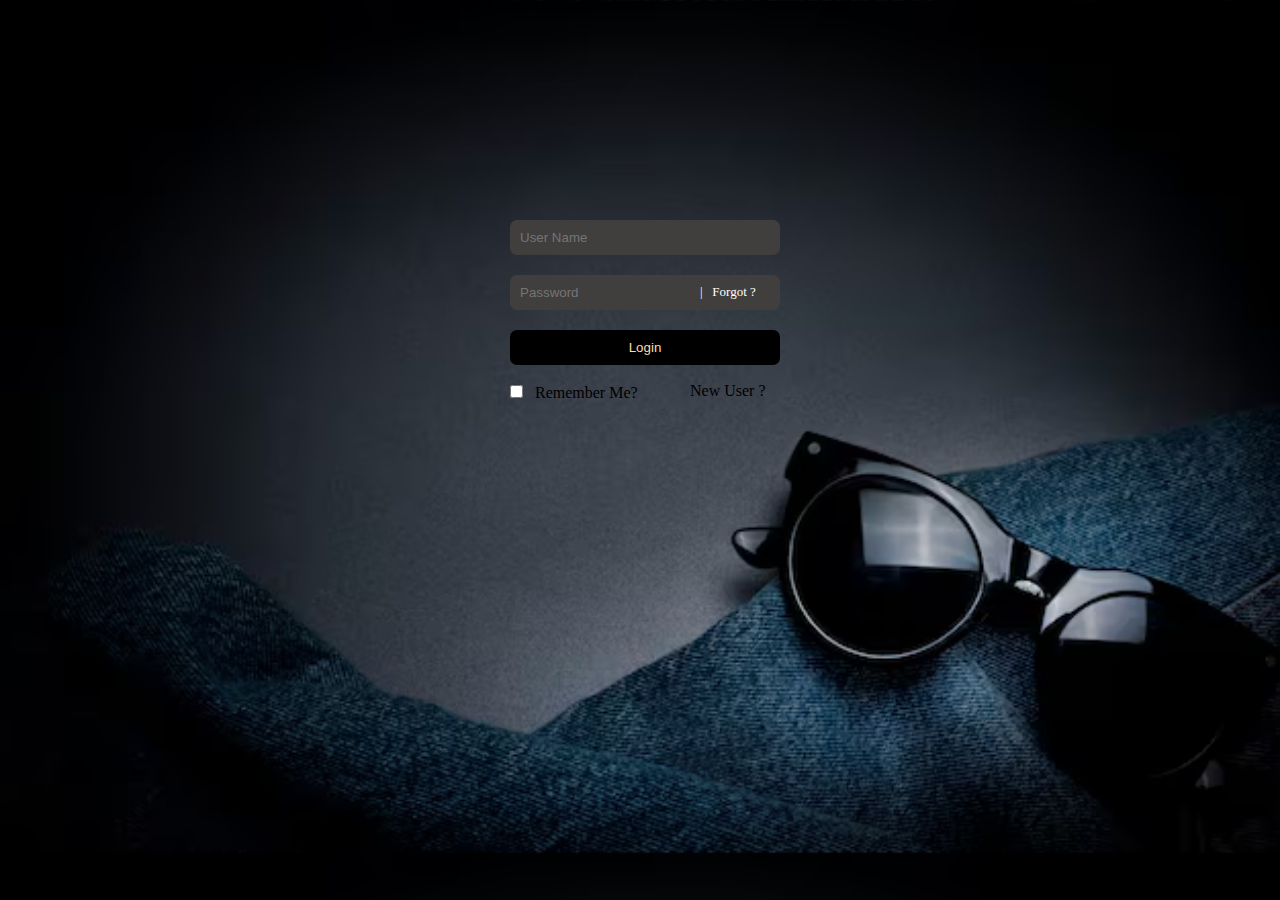
<file: LoginForm.html>
<!DOCTYPE html>
<html lang="en">

<head>
    <meta charset="UTF-8">
    <meta name="viewport" content="width=device-width, initial-scale=1.0">
    <title>Login User</title>
    <link rel="stylesheet" href="./LoginForm.css">
</head>

<body>
    <div class="container">
        <input type="user" name="" id="" class="box" placeholder="User Name" required>
        <input type="password" name="" id="pass" class="box" placeholder="Password" required>
        <p><a href="">| &nbsp; Forgot ?</a></p>

        <a href="./index.html"><button>Login</button></a>

        <div class="btw">
            <input type="checkbox">
            <p>Remember Me?</p>
            <div class="new">
                <a href="./newuser.html">New User ?</a>
            </div>
        </div>
    </div>
</body>

</html>
</file>
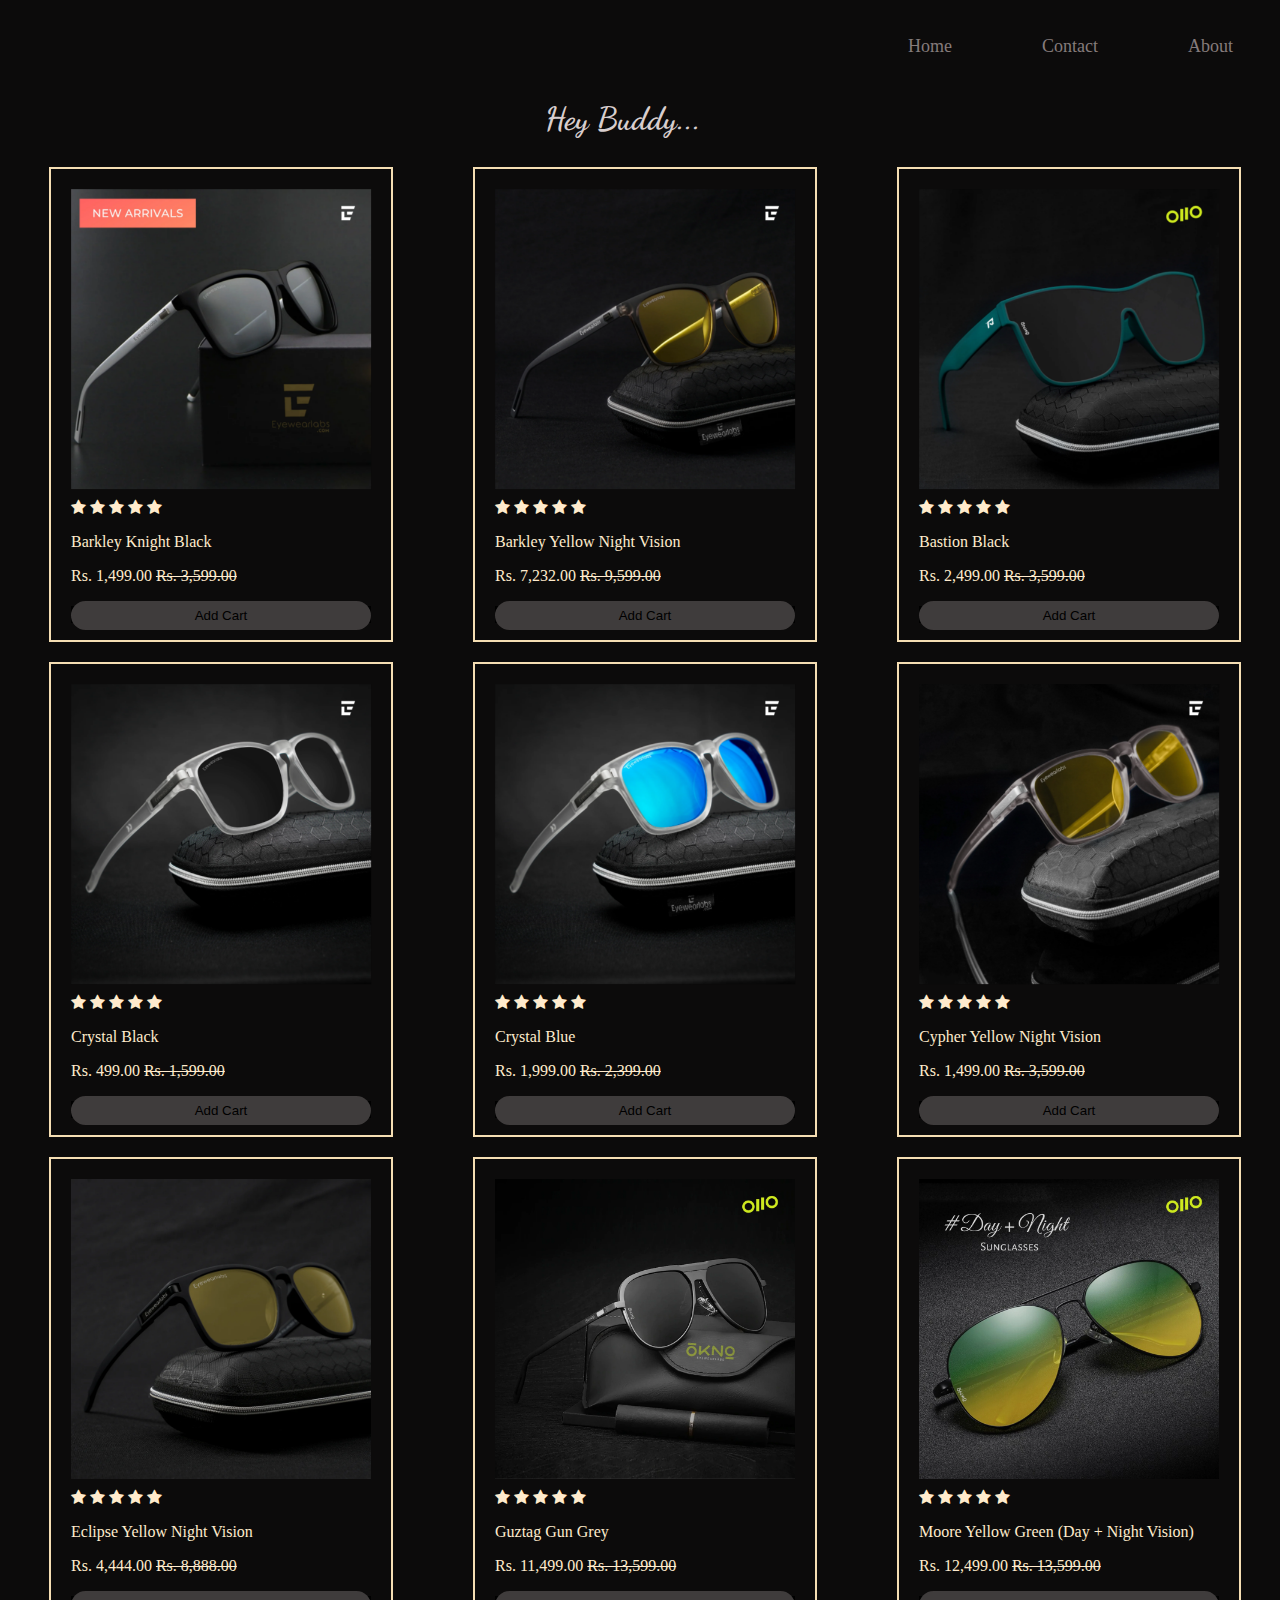
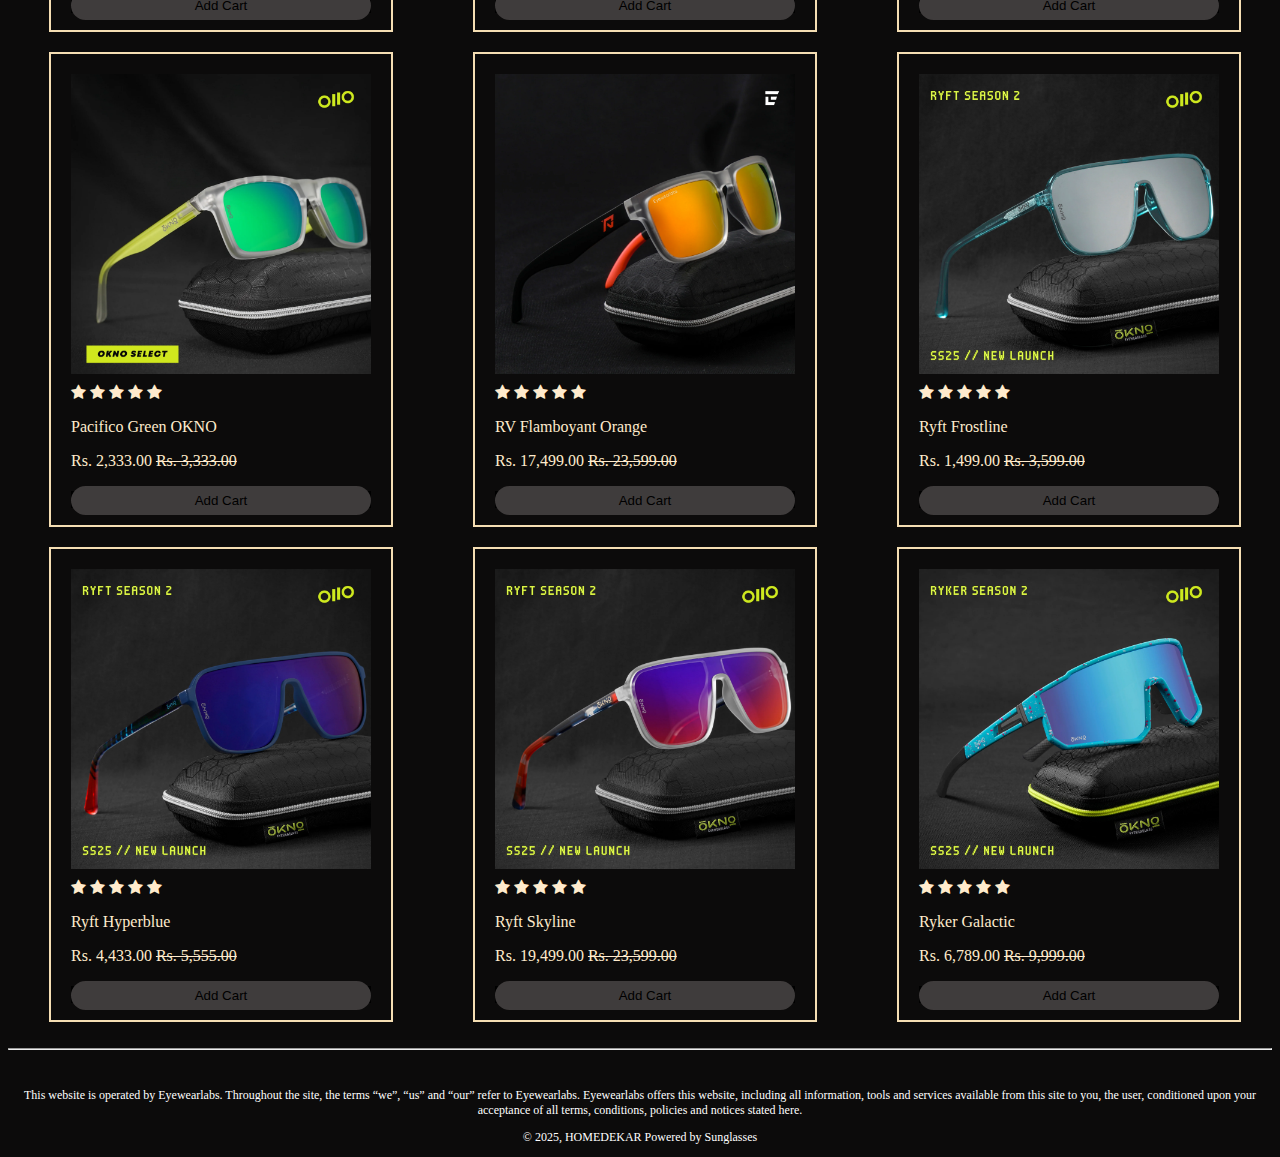
<file: mens.html>
<!DOCTYPE html>
<html lang="en">

<head>
    <meta charset="UTF-8">
    <meta name="viewport" content="width=device-width, initial-scale=1.0">
    <title>Men Glass</title>
    <link rel="stylesheet" href="./mens.css">
    <link
        href="https://fonts.googleapis.com/css2?family=Charm:wght@400;700&family=Dancing+Script:wght@400..700&family=Playwrite+IN:wght@100..400&display=swap"
        rel="stylesheet">
        <link rel="stylesheet" href="https://cdnjs.cloudflare.com/ajax/libs/font-awesome/4.7.0/css/font-awesome.min.css">
</head>

<body>

    <div class="nav">
        <nav>
            <ul>
                <li><a href="./index.html">Home</a></li>
                <li><a href="./contact.html">Contact</a></li>
                <li><a href="./about.html">About</a></li>
            </ul>
        </nav>
    </div><br> <br> <br>
    <hr>
    <h1>Hey Buddy...</h1>

    <div class="product">
        <!-- b1 -->
        <div class="box">
            <div class="image">
                <img src="./Images/Main/Barkley Knight Black .webp" alt="">
                <img src="./Images/Main/Barkley Knight Black 2.webp" alt="">
            </div>

            <div class="name">
                <span class="fa fa-star checked"></span>
                <span class="fa fa-star checked"></span>
                <span class="fa fa-star checked"></span>
                <span class="fa fa-star"></span>
                <span class="fa fa-star"></span>
                <p>Barkley Knight Black</p>
                <div class="pric">
                    <p>Rs. 1,499.00 <strike>Rs. 3,599.00</strike></p>
                    <a href="./addcart.html"><a href="./addcart.html"><button>Add Cart</button></a></a>
                </div>
            </div>
        </div>
        <!-- b2 -->
        <div class="box">
            <div class="image">
                <img src="./Images/Main/Barkley Yellow Night Vision .webp" alt="">
                <img src="./Images/Main/Barkley Yellow Night Vision2 .webp" alt="">
            </div>

            <div class="name">
                <span class="fa fa-star checked"></span>
                <span class="fa fa-star checked"></span>
                <span class="fa fa-star checked"></span>
                <span class="fa fa-star"></span>
                <span class="fa fa-star"></span>
                <p>Barkley Yellow Night Vision</p>
                <div class="pric">
                    <p>Rs. 7,232.00 <strike>Rs. 9,599.00</strike></p>
                    <a href="./addcart.html"><button>Add Cart</button></a>
                </div>
            </div>
        </div>
        <!-- b3 -->
        <div class="box">
            <div class="image">
                <img src="./Images/Main/Bastion Black.webp" alt="">
                <img src="./Images/Main/Bastion Black2.webp" alt="">
            </div>

            <div class="name">
                <span class="fa fa-star checked"></span>
                <span class="fa fa-star checked"></span>
                <span class="fa fa-star checked"></span>
                <span class="fa fa-star"></span>
                <span class="fa fa-star"></span>
                <p>Bastion Black</p>
                <div class="pric">
                    <p>Rs. 2,499.00 <strike>Rs. 3,599.00</strike></p>
                    <a href="./addcart.html"><button>Add Cart</button></a>
                </div>
            </div>
        </div>
        <!-- b4 -->
        <div class="box">
            <div class="image">
                <img src="./Images/Main/Crystal Black.webp" alt="">
                <img src="./Images/Main/Crystal Black2.webp" alt="">
            </div>

            <div class="name">
                <span class="fa fa-star checked"></span>
                <span class="fa fa-star checked"></span>
                <span class="fa fa-star checked"></span>
                <span class="fa fa-star"></span>
                <span class="fa fa-star"></span>
                <p>Crystal Black</p>
                <div class="pric">
                    <p>Rs. 499.00 <strike>Rs. 1,599.00</strike></p>
                    <a href="./addcart.html"><button>Add Cart</button></a>
                </div>
            </div>
        </div>
        <!-- b5 -->
        <div class="box">
            <div class="image">
                <img src="./Images/Main/Crystal Blue.webp" alt="">
                <img src="./Images/Main/Crystal Blue2.webp" alt="">
            </div>

            <div class="name">
                <span class="fa fa-star checked"></span>
                <span class="fa fa-star checked"></span>
                <span class="fa fa-star checked"></span>
                <span class="fa fa-star"></span>
                <span class="fa fa-star"></span>
                <p>Crystal Blue</p>
                <div class="pric">
                    <p>Rs. 1,999.00 <strike>Rs. 2,399.00</strike></p>
                    <a href="./addcart.html"><button>Add Cart</button></a>
                </div>
            </div>
        </div>

        <!-- b6 -->
        <div class="box">
            <div class="image">
                <img src="./Images/Main/Cypher Yellow Night Vision.webp" alt="">
                <img src="./Images/Main/Cypher Yellow Night Vision2.webp" alt="">
            </div>

            <div class="name">
                <span class="fa fa-star checked"></span>
                <span class="fa fa-star checked"></span>
                <span class="fa fa-star checked"></span>
                <span class="fa fa-star"></span>
                <span class="fa fa-star"></span>
                <p>Cypher Yellow Night Vision</p>
                <div class="pric">
                    <p>Rs. 1,499.00 <strike>Rs. 3,599.00</strike></p>
                    <a href="./addcart.html"><button>Add Cart</button></a>
                </div>
            </div>
        </div>

        <!-- b7 -->
        <div class="box">
            <div class="image">
                <img src="./Images/Main/Eclipse Yellow Night Vision .webp" alt="">
                <img src="./Images/Main/Eclipse Yellow Night Vision 2.webp" alt="">
            </div>

            <div class="name">
                <span class="fa fa-star checked"></span>
                <span class="fa fa-star checked"></span>
                <span class="fa fa-star checked"></span>
                <span class="fa fa-star"></span>
                <span class="fa fa-star"></span>
                <p>Eclipse Yellow Night Vision</p>
                <div class="pric">
                    <p>Rs. 4,444.00 <strike>Rs. 8,888.00</strike></p>
                    <a href="./addcart.html"><button>Add Cart</button></a>
                </div>
            </div>
        </div>
        <!-- b8  to need-->
        <div class="box">
            <div class="image">
                <img src="./Images/Main/Guztag Gun Grey .webp" alt="">
                <img src="./Images/Main/Guztag Gun Grey 2.webp" alt="">
            </div>

            <div class="name">
                <span class="fa fa-star checked"></span>
                <span class="fa fa-star checked"></span>
                <span class="fa fa-star checked"></span>
                <span class="fa fa-star"></span>
                <span class="fa fa-star"></span>
                <p>Guztag Gun Grey</p>
                <div class="pric">
                    <p>Rs. 11,499.00 <strike>Rs. 13,599.00</strike></p>
                    <a href="./addcart.html"><button>Add Cart</button></a>
                </div>
            </div>
        </div>
        <!-- 2nd part start -->
        <!-- b1 -->
        <div class="box">
            <div class="image">
                <img src="./Images/Main/Moore Yellow Green (Day + Night Vision) -2.webp" alt="">
                <img src="./Images/Main/Moore Yellow Green (Day + Night Vision) .webp" alt="">
            </div>

            <div class="name">
                <span class="fa fa-star checked"></span>
                <span class="fa fa-star checked"></span>
                <span class="fa fa-star checked"></span>
                <span class="fa fa-star"></span>
                <span class="fa fa-star"></span>
                <p>Moore Yellow Green (Day + Night Vision)</p>
                <div class="pric">
                    <p>Rs. 12,499.00 <strike>Rs. 13,599.00</strike></p>
                    <a href="./addcart.html"><button>Add Cart</button></a>
                </div>
            </div>
        </div>
        <!-- b2 -->
        <div class="box">
            <div class="image">
                <img src="./Images/Main/Pacifico Green _ OKNO .webp" alt="">
                <img src="./Images/Main/Pacifico Green _ OKNO 2.webp" alt="">
            </div>

            <div class="name">
                <span class="fa fa-star checked"></span>
                <span class="fa fa-star checked"></span>
                <span class="fa fa-star checked"></span>
                <span class="fa fa-star"></span>
                <span class="fa fa-star"></span>
                <p>Pacifico Green OKNO</p>
                <div class="pric">
                    <p>Rs. 2,333.00 <strike>Rs. 3,333.00</strike></p>
                    <a href="./addcart.html"><button>Add Cart</button></a>
                </div>
            </div>
        </div>
        <!-- b3 -->
        <div class="box">
            <div class="image">
                <img src="./Images/Main/RV Flamboyant Orange.webp" alt="">
                <img src="./Images/Main/RV Flamboyant Orange2.webp" alt="">
            </div>

            <div class="name">
                <span class="fa fa-star checked"></span>
                <span class="fa fa-star checked"></span>
                <span class="fa fa-star checked"></span>
                <span class="fa fa-star"></span>
                <span class="fa fa-star"></span>
                <p>RV Flamboyant Orange</p>
                <div class="pric">
                    <p>Rs. 17,499.00 <strike>Rs. 23,599.00</strike></p>
                    <a href="./addcart.html"><button>Add Cart</button></a>
                </div>
            </div>
        </div>
        <!-- b4 -->
        <div class="box">
            <div class="image">
                <img src="./Images/Main/Ryft _ Frostline.webp" alt="">
                <img src="./Images/Main/Ryft _ Frostline2.webp" alt="">
            </div>

            <div class="name">
                <span class="fa fa-star checked"></span>
                <span class="fa fa-star checked"></span>
                <span class="fa fa-star checked"></span>
                <span class="fa fa-star"></span>
                <span class="fa fa-star"></span>
                <p>Ryft Frostline</p>
                <div class="pric">
                    <p>Rs. 1,499.00 <strike>Rs. 3,599.00</strike></p>
                    <a href="./addcart.html"><button>Add Cart</button></a>
                </div>
            </div>
        </div>
        <!-- b5 -->
        <div class="box">
            <div class="image">
                <img src="./Images/Main/Ryft _ Hyperblue .webp" alt="">
                <img src="./Images/Main/Ryft _ Hyperblue 2.webp" alt="">
            </div>

            <div class="name">
                <span class="fa fa-star checked"></span>
                <span class="fa fa-star checked"></span>
                <span class="fa fa-star checked"></span>
                <span class="fa fa-star"></span>
                <span class="fa fa-star"></span>
                <p>Ryft Hyperblue</p>
                <div class="pric">
                    <p>Rs. 4,433.00 <strike>Rs. 5,555.00</strike></p>
                    <a href="./addcart.html"><button>Add Cart</button></a>
                </div>
            </div>
        </div>

        <!-- b6 -->
        <div class="box">
            <div class="image">
                <img src="./Images/Main/Ryft _ Skyline.webp" alt="">
                <img src="./Images/Main/Ryft _ Skyline2.webp" alt="">
            </div>

            <div class="name">
                <span class="fa fa-star checked"></span>
                <span class="fa fa-star checked"></span>
                <span class="fa fa-star checked"></span>
                <span class="fa fa-star"></span>
                <span class="fa fa-star"></span>
                <p>Ryft Skyline</p>
                <div class="pric">
                    <p>Rs. 19,499.00 <strike>Rs. 23,599.00</strike></p>
                    <a href="./addcart.html"><button>Add Cart</button></a>
                </div>
            </div>
        </div>

        <!-- b7 -->
        <div class="box">
            <div class="image">
                <img src="./Images/Main/Ryker _ Galactic .webp" alt="">
                <img src="./Images/Main/Ryker _ Galactic2 .webp" alt="">
            </div>

            <div class="name">
                <span class="fa fa-star checked"></span>
                <span class="fa fa-star checked"></span>
                <span class="fa fa-star checked"></span>
                <span class="fa fa-star"></span>
                <span class="fa fa-star"></span>
                <p>Ryker Galactic</p>
                <div class="pric">
                    <p>Rs. 6,789.00 <strike>Rs. 9,999.00</strike></p>
                    <a href="./addcart.html"><button>Add Cart</button></a>
                </div>
            </div>
        </div>

        <!-- end -->
    </div>

    <br>
    <hr><br>
<div class="fotpara">
    <p>This website is operated by Eyewearlabs. Throughout the site, the terms “we”, “us” and “our” refer to
        Eyewearlabs. Eyewearlabs offers this website, including all information, tools and services
        available
        from this site to you, the user, conditioned upon your acceptance of all terms, conditions, policies
        and
        notices stated here.</p>

    <p><span>© 2025, HOMEDEKAR Powered by Sunglasses</span></p>
</div>
</body>

</html>
</file>
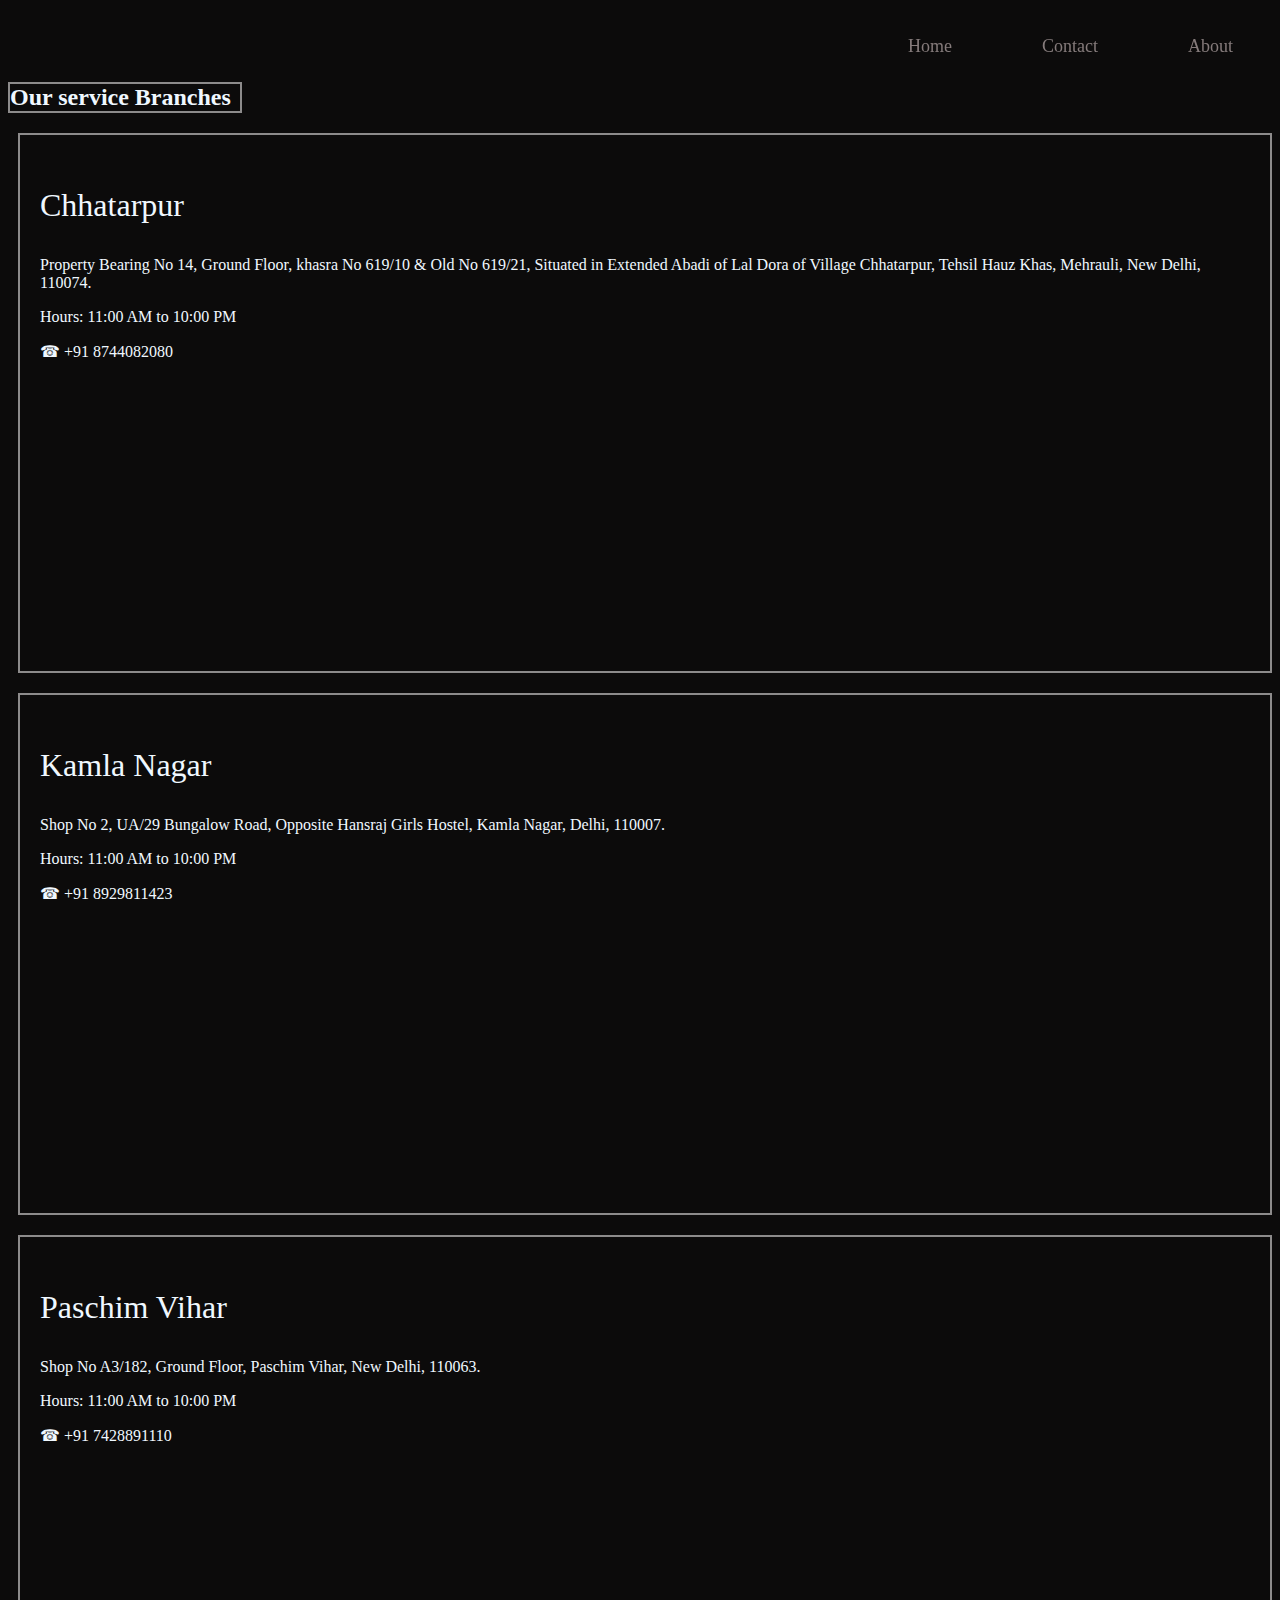
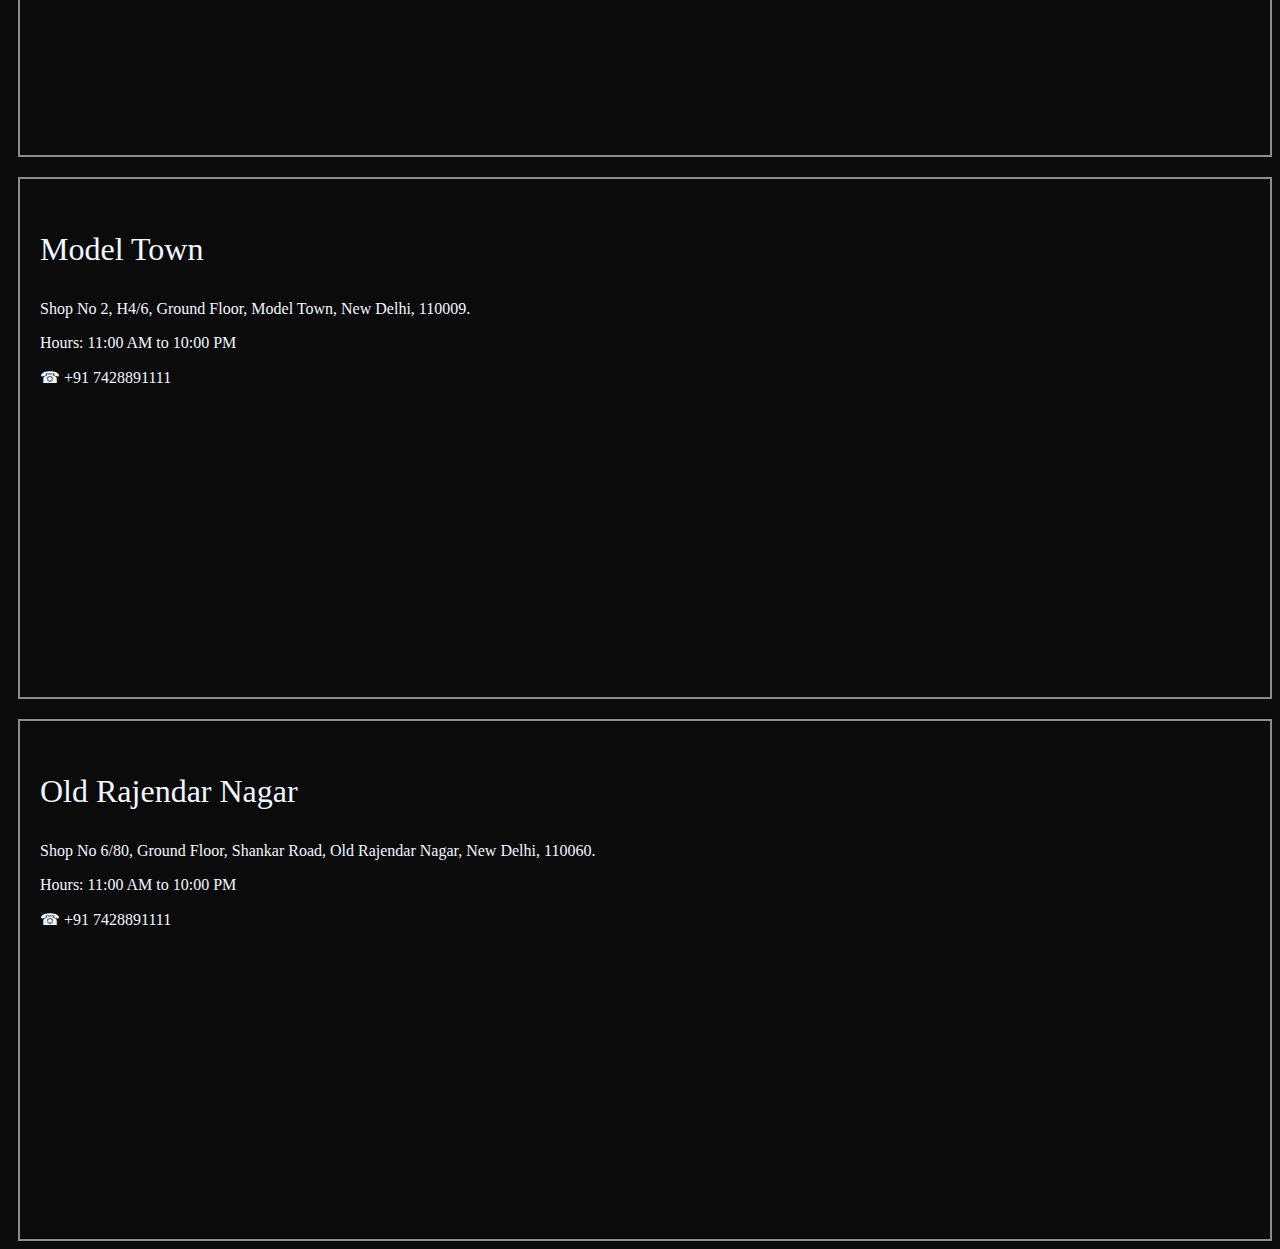
<file: service.html>
<!DOCTYPE html>
<html lang="en">

<head>
    <meta charset="UTF-8">
    <meta name="viewport" content="width=device-width, initial-scale=1.0">
    <title>Service</title>
    <link rel="stylesheet" href="./service.css">
</head>

<body>
    <div class="nav">
        <nav>
            <ul>
                <li><a href="./index.html">Home</a></li>
                <li><a href="./contact.html">Contact</a></li>
                <li><a href="./about.html">About</a></li>
            </ul>
        </nav>
    </div><br><br><br>
    <h2>Our service Branches</h2>

    <div class="ser">
        <div class="add">
            <p>Chhatarpur</p>
            <p>Property Bearing No 14, Ground Floor, khasra No 619/10 & Old No 619/21, Situated in Extended Abadi of Lal
                Dora of Village Chhatarpur, Tehsil Hauz Khas, Mehrauli, New Delhi, 110074.</p>
            <p>Hours: 11:00 AM to 10:00 PM </p>
            <p>☎ +91 8744082080</p>
            <iframe
                src="https://www.google.com/maps/embed?pb=!1m18!1m12!1m3!1d57899.94367201364!2d79.54448815076022!3d24.906627841922656!2m3!1f0!2f0!3f0!3m2!1i1024!2i768!4f13.1!3m3!1m2!1s0x398297d8c034e8b7%3A0x5bcebbcc0274fab8!2sChhatarpur%2C%20Madhya%20Pradesh%20471001!5e0!3m2!1sen!2sin!4v1741281569370!5m2!1sen!2sin"
                width="600" height="450" style="border:0;" allowfullscreen="" loading="lazy"
                referrerpolicy="no-referrer-when-downgrade"></iframe>
        </div>
        <div class="add">
            <p>Kamla Nagar</p>
            <p>Shop No 2, UA/29 Bungalow Road, Opposite Hansraj Girls Hostel, Kamla Nagar, Delhi, 110007.</p>
            <p>Hours: 11:00 AM to 10:00 PM</p>
            <p>☎ +91 8929811423</p>
            <iframe src="https://www.google.com/maps/embed?pb=!1m18!1m12!1m3!1d7000.6080423396725!2d77.19840608905683!3d28.680550902553872!2m3!1f0!2f0!3f0!3m2!1i1024!2i768!4f13.1!3m3!1m2!1s0x390cfd8efeab59d1%3A0xc8b9b3e80502ab39!2sKamla%20Nagar%2C%20Delhi%2C%20110007!5e0!3m2!1sen!2sin!4v1741281707363!5m2!1sen!2sin" width="600" height="450" style="border:0;" allowfullscreen="" loading="lazy" referrerpolicy="no-referrer-when-downgrade"></iframe>
        </div>
        <div class="add">
            <p>Paschim Vihar</p>
            <p>Shop No A3/182, Ground Floor, Paschim Vihar, New Delhi, 110063.</p>
            <p>Hours: 11:00 AM to 10:00 PM </p>
            <p>☎ +91 7428891110</p>
            <iframe src="https://www.google.com/maps/embed?pb=!1m18!1m12!1m3!1d28005.861162697507!2d77.07769237046391!3d28.667722841271875!2m3!1f0!2f0!3f0!3m2!1i1024!2i768!4f13.1!3m3!1m2!1s0x390d04709a55ca61%3A0x733c78dcf34281ce!2sPaschim%20Vihar%2C%20Delhi!5e0!3m2!1sen!2sin!4v1741281743483!5m2!1sen!2sin" width="600" height="450" style="border:0;" allowfullscreen="" loading="lazy" referrerpolicy="no-referrer-when-downgrade"></iframe>
        </div>

        <div class="add">
            <p>Model Town</p>
            <p>Shop No 2, H4/6, Ground Floor, Model Town, New Delhi, 110009.</p>
            <p>Hours: 11:00 AM to 10:00 PM </p>
            <p>☎ +91 7428891111</p>
            <iframe src="https://www.google.com/maps/embed?pb=!1m18!1m12!1m3!1d27992.566500780536!2d77.17234317061397!3d28.717429689540293!2m3!1f0!2f0!3f0!3m2!1i1024!2i768!4f13.1!3m3!1m2!1s0x390d02016e5f62ff%3A0x71244dc439c46e57!2sModel%20Town%2C%20Delhi!5e0!3m2!1sen!2sin!4v1741281773097!5m2!1sen!2sin" width="600" height="450" style="border:0;" allowfullscreen="" loading="lazy" referrerpolicy="no-referrer-when-downgrade"></iframe>
        </div>

        <div class="add">
            <p>Old Rajendar Nagar</p>
            <p>Shop No 6/80, Ground Floor, Shankar Road, Old Rajendar Nagar, New Delhi, 110060.</p>
            <p>Hours: 11:00 AM to 10:00 PM </p>
            <p>☎ +91 7428891111</p>
            <iframe src="https://www.google.com/maps/embed?pb=!1m18!1m12!1m3!1d14006.687846962688!2d77.17570268880456!3d28.63959216056943!2m3!1f0!2f0!3f0!3m2!1i1024!2i768!4f13.1!3m3!1m2!1s0x390d02a32e9cd163%3A0x5a42535088d212b5!2sOld%20Rajinder%20Nagar%2C%20Rajinder%20Nagar%2C%20New%20Delhi%2C%20Delhi!5e0!3m2!1sen!2sin!4v1741281800720!5m2!1sen!2sin" width="600" height="450" style="border:0;" allowfullscreen="" loading="lazy" referrerpolicy="no-referrer-when-downgrade"></iframe>
        </div>
    </div>

</body>

</html>
</file>
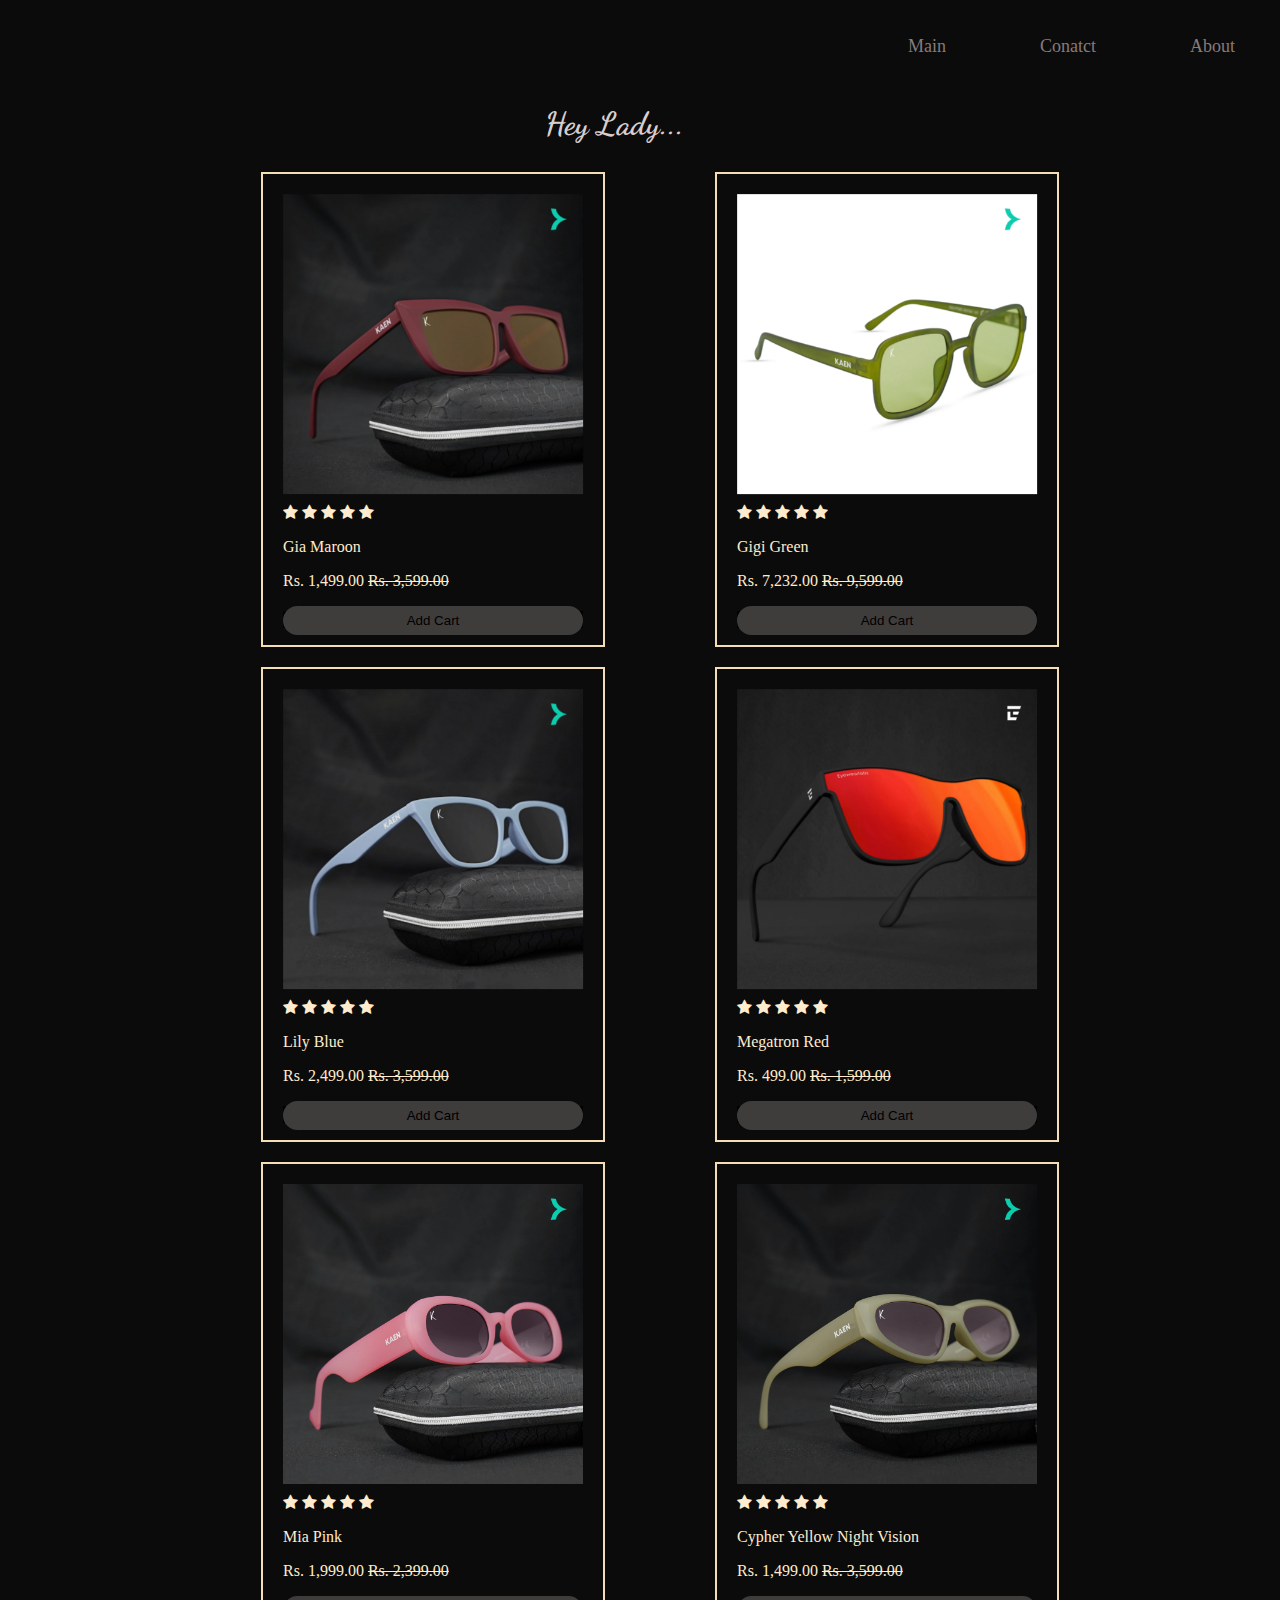
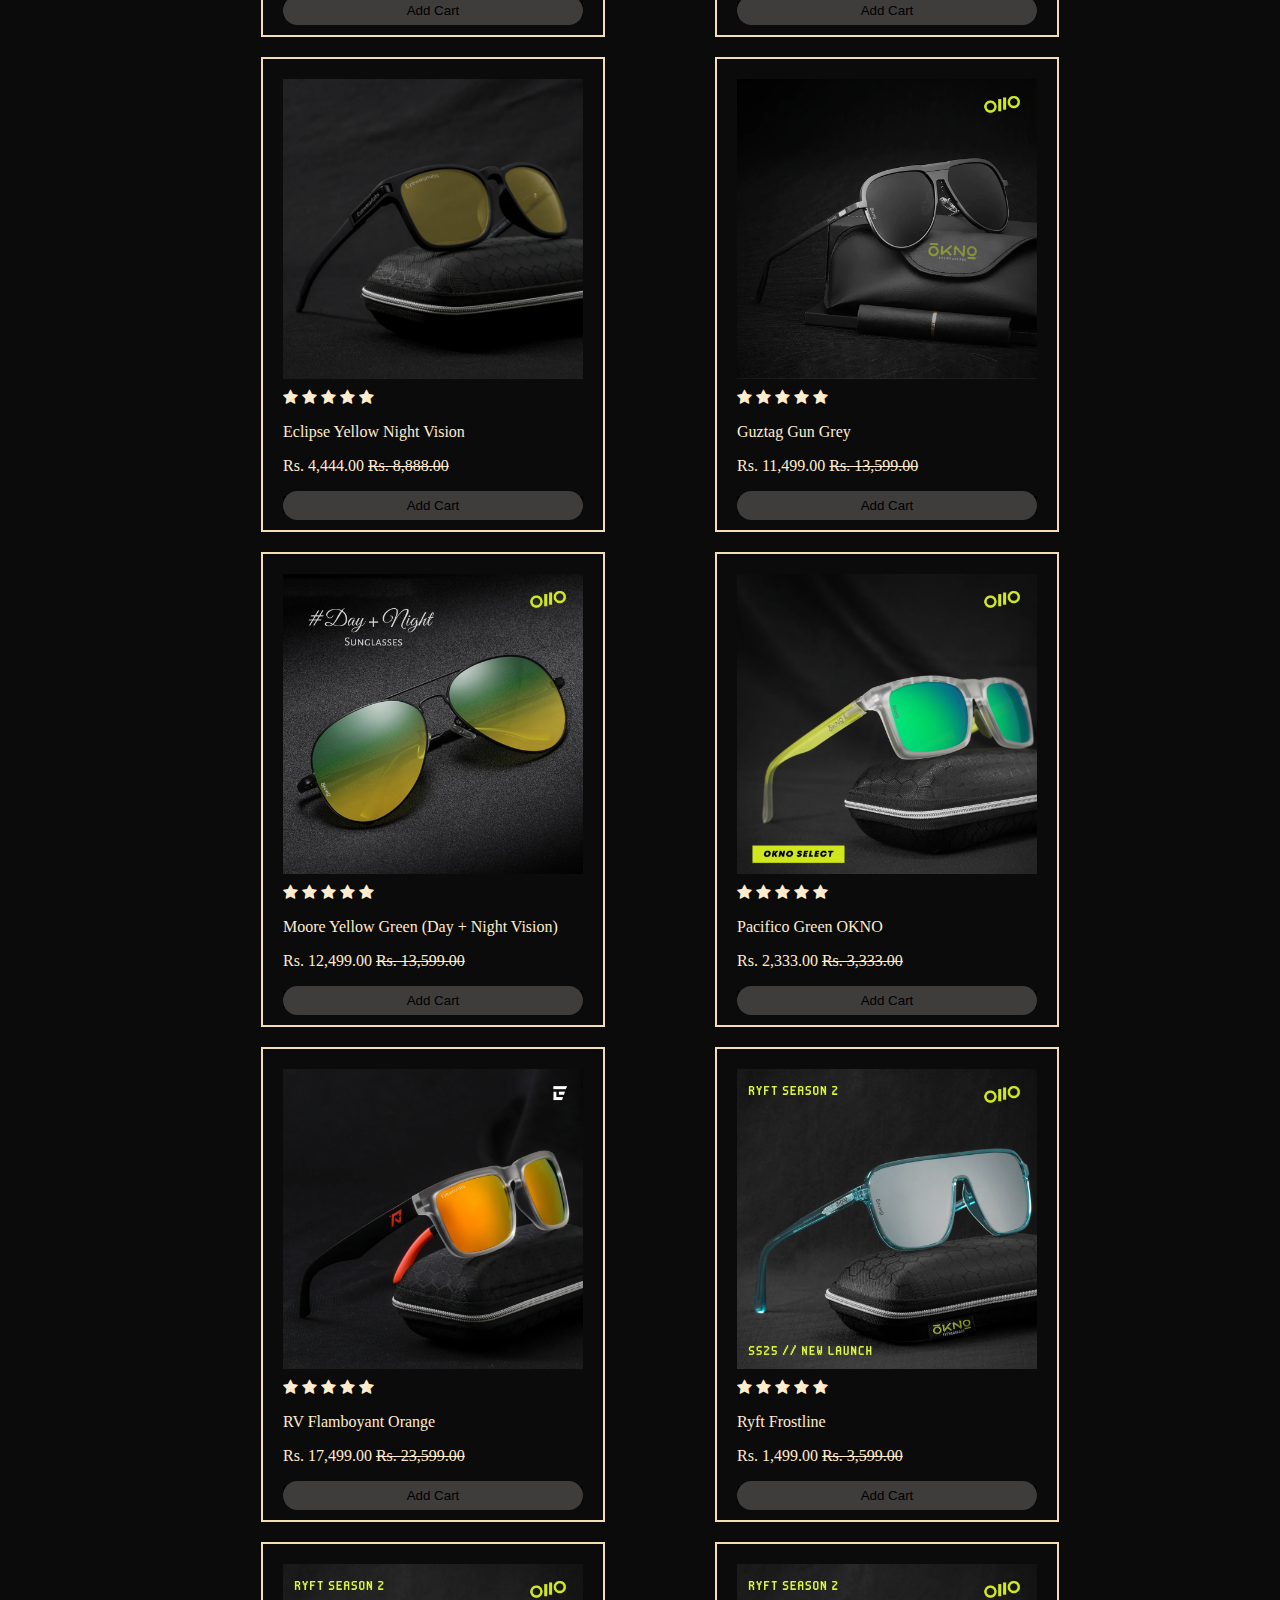
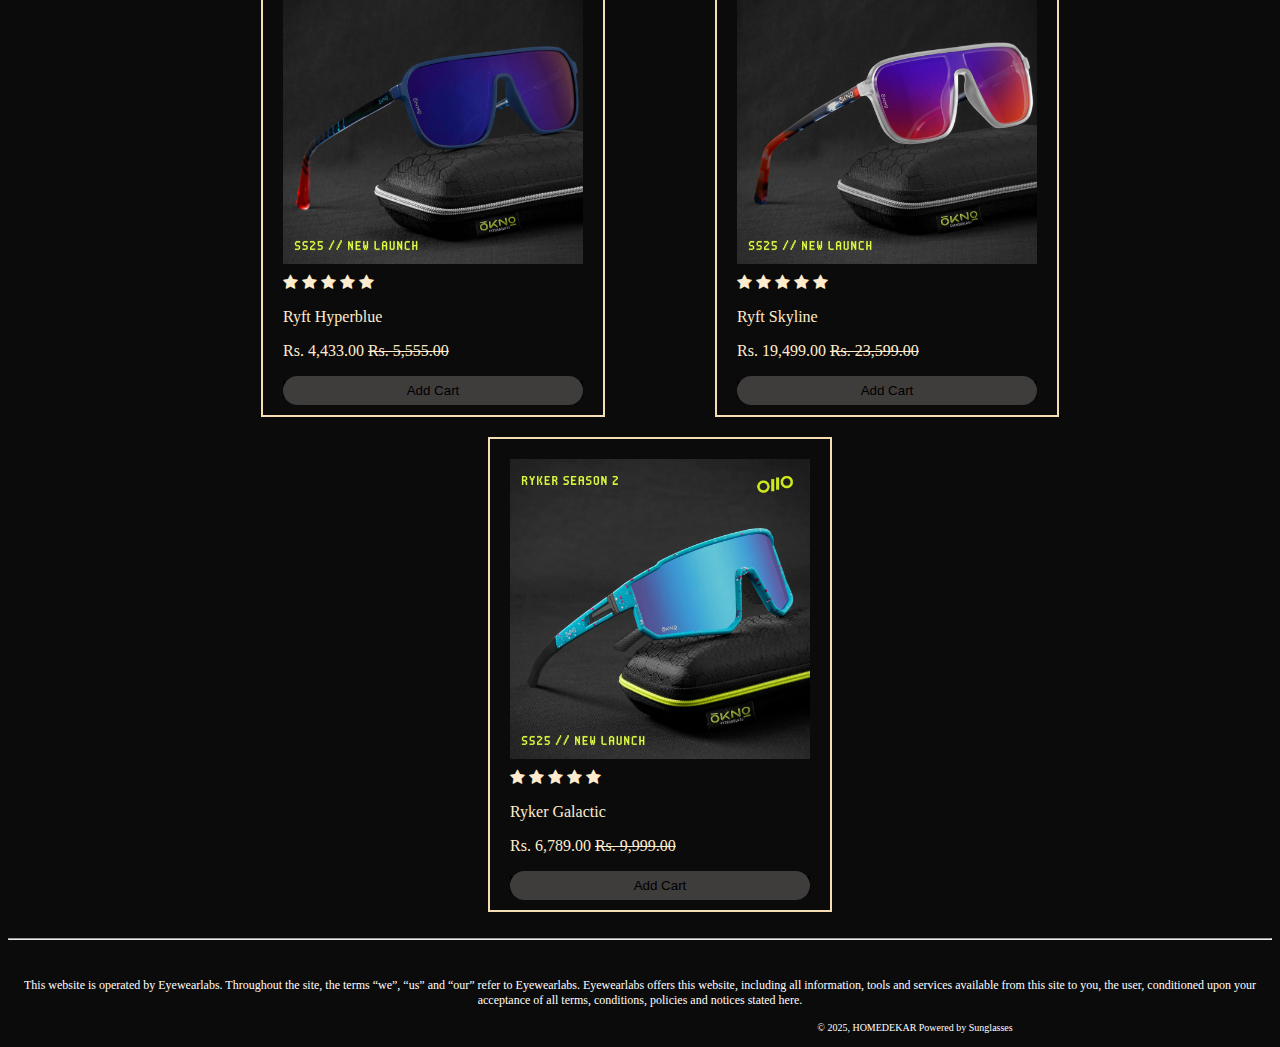
<file: women.html>
<!DOCTYPE html>
<html lang="en">

<head>
    <meta charset="UTF-8">
    <meta name="viewport" content="width=device-width, initial-scale=1.0">
    <title>Wome Glass</title>
    <link rel="stylesheet" href="./women.css">
    <link
        href="https://fonts.googleapis.com/css2?family=Charm:wght@400;700&family=Dancing+Script:wght@400..700&family=Playwrite+IN:wght@100..400&display=swap"
        rel="stylesheet">
        <link rel="stylesheet" href="https://cdnjs.cloudflare.com/ajax/libs/font-awesome/4.7.0/css/font-awesome.min.css">
</head>

<body>

    <div class="nav">
        <nav>
            <ul>
                <li><a href="./index.html">Main</a></li>
                <li><a href="./contact.html">Conatct</a></li>
                <li><a href="./about.html">About</a></li>
            </ul>
        </nav>
    </div>
    <h1>Hey Lady...</h1>

    <div class="product">
        <!-- b1 -->
        <div class="box">
            <div class="image">
                <img src="./Images/Women/Gia Maroon .webp" alt="">
                <img src="./Images/Women/Gia Maroon 2.webp" alt="">
            </div>

            <div class="name">
                <span class="fa fa-star checked"></span>
                <span class="fa fa-star checked"></span>
                <span class="fa fa-star checked"></span>
                <span class="fa fa-star"></span>
                <span class="fa fa-star"></span>
                <p>Gia Maroon</p>
                <div class="pric">
                    <p>Rs. 1,499.00 <strike>Rs. 3,599.00</strike></p>
                    <a href="./addcart.html"><button>Add Cart</button></a>
                </div>
            </div>
        </div>
        <!-- b2 -->
        <div class="box">
            <div class="image">
                <img src="./Images/Women/Gigi Green .webp" alt="">
                <img src="./Images/Women/Gigi Green 2.webp" alt="">
            </div>

            <div class="name">
                <span class="fa fa-star checked"></span>
                <span class="fa fa-star checked"></span>
                <span class="fa fa-star checked"></span>
                <span class="fa fa-star"></span>
                <span class="fa fa-star"></span>
                <p>Gigi Green</p>
                <div class="pric">
                    <p>Rs. 7,232.00 <strike>Rs. 9,599.00</strike></p>
                    <a href="./addcart.html"><button>Add Cart</button></a>
                </div>
            </div>
        </div>
        <!-- b3 -->
        <div class="box">
            <div class="image">
                <img src="./Images/Women/Lily Blue.webp" alt="">
                <img src="./Images/Women/Lily Blue2.webp" alt="">
            </div>

            <div class="name">
                <span class="fa fa-star checked"></span>
                <span class="fa fa-star checked"></span>
                <span class="fa fa-star checked"></span>
                <span class="fa fa-star"></span>
                <span class="fa fa-star"></span>
                <p>Lily Blue</p>
                <div class="pric">
                    <p>Rs. 2,499.00 <strike>Rs. 3,599.00</strike></p>
                    <a href="./addcart.html"><button>Add Cart</button></a>
                </div>
            </div>
        </div>
        <!-- b4 -->
        <div class="box">
            <div class="image">
                <img src="./Images/Women/Megatron Red Matte .webp" alt="">
                <img src="./Images/Women/Megatron Red Matte 2 .webp" alt="">
            </div>

            <div class="name">
                <span class="fa fa-star checked"></span>
                <span class="fa fa-star checked"></span>
                <span class="fa fa-star checked"></span>
                <span class="fa fa-star"></span>
                <span class="fa fa-star"></span>
                <p>Megatron Red</p>
                <div class="pric">
                    <p>Rs. 499.00 <strike>Rs. 1,599.00</strike></p>
                    <a href="./addcart.html"><button>Add Cart</button></a>
                </div>
            </div>
        </div>
        <!-- b5 -->
        <div class="box">
            <div class="image">
                <img src="./Images/Women/Mia Pink .webp" alt="">
                <img src="./Images/Women/Mia Pink 2.webp" alt="">
            </div>

            <div class="name">
                <span class="fa fa-star checked"></span>
                <span class="fa fa-star checked"></span>
                <span class="fa fa-star checked"></span>
                <span class="fa fa-star"></span>
                <span class="fa fa-star"></span>
                <p>Mia Pink</p>
                <div class="pric">
                    <p>Rs. 1,999.00 <strike>Rs. 2,399.00</strike></p>
                    <a href="./addcart.html"><button>Add Cart</button></a>
                </div>
            </div>
        </div>

        <!-- b6 -->
        <div class="box">
            <div class="image">
                <img src="./Images/Women/Nora Dusty Green .webp" alt="">
                <img src="./Images/Women/Nora Dusty Green 2.webp" alt="">
            </div>

            <div class="name">
                <span class="fa fa-star checked"></span>
                <span class="fa fa-star checked"></span>
                <span class="fa fa-star checked"></span>
                <span class="fa fa-star"></span>
                <span class="fa fa-star"></span>
                <p>Cypher Yellow Night Vision</p>
                <div class="pric">
                    <p>Rs. 1,499.00 <strike>Rs. 3,599.00</strike></p>
                    <a href="./addcart.html"><button>Add Cart</button></a>
                </div>
            </div>
        </div>

        <!-- b7 -->
        <div class="box">
            <div class="image">
                <img src="./Images/Main/Eclipse Yellow Night Vision .webp" alt="">
                <img src="./Images/Main/Eclipse Yellow Night Vision 2.webp" alt="">
            </div>

            <div class="name">
                <span class="fa fa-star checked"></span>
                <span class="fa fa-star checked"></span>
                <span class="fa fa-star checked"></span>
                <span class="fa fa-star"></span>
                <span class="fa fa-star"></span>
                <p>Eclipse Yellow Night Vision</p>
                <div class="pric">
                    <p>Rs. 4,444.00 <strike>Rs. 8,888.00</strike></p>
                    <a href="./addcart.html"><button>Add Cart</button></a>
                </div>
            </div>
        </div>
        <!-- b8  to need-->
        <div class="box">
            <div class="image">
                <img src="./Images/Main/Guztag Gun Grey .webp" alt="">
                <img src="./Images/Main/Guztag Gun Grey 2.webp" alt="">
            </div>

            <div class="name">
                <span class="fa fa-star checked"></span>
                <span class="fa fa-star checked"></span>
                <span class="fa fa-star checked"></span>
                <span class="fa fa-star"></span>
                <span class="fa fa-star"></span>
                <p>Guztag Gun Grey</p>
                <div class="pric">
                    <p>Rs. 11,499.00 <strike>Rs. 13,599.00</strike></p>
                    <a href="./addcart.html"><button>Add Cart</button></a>
                </div>
            </div>
        </div>
        <!-- 2nd part start -->
        <!-- b1 -->
        <div class="box">
            <div class="image">
                <img src="./Images/Main/Moore Yellow Green (Day + Night Vision) -2.webp" alt="">
                <img src="./Images/Main/Moore Yellow Green (Day + Night Vision) .webp" alt="">
            </div>

            <div class="name">
                <span class="fa fa-star checked"></span>
                <span class="fa fa-star checked"></span>
                <span class="fa fa-star checked"></span>
                <span class="fa fa-star"></span>
                <span class="fa fa-star"></span>
                <p>Moore Yellow Green (Day + Night Vision)</p>
                <div class="pric">
                    <p>Rs. 12,499.00 <strike>Rs. 13,599.00</strike></p>
                    <a href="./addcart.html"><button>Add Cart</button></a>
                </div>
            </div>
        </div>
        <!-- b2 -->
        <div class="box">
            <div class="image">
                <img src="./Images/Main/Pacifico Green _ OKNO .webp" alt="">
                <img src="./Images/Main/Pacifico Green _ OKNO 2.webp" alt="">
            </div>

            <div class="name">
                <span class="fa fa-star checked"></span>
                <span class="fa fa-star checked"></span>
                <span class="fa fa-star checked"></span>
                <span class="fa fa-star"></span>
                <span class="fa fa-star"></span>
                <p>Pacifico Green OKNO</p>
                <div class="pric">
                    <p>Rs. 2,333.00 <strike>Rs. 3,333.00</strike></p>
                    <a href="./addcart.html"><button>Add Cart</button></a>
                </div>
            </div>
        </div>
        <!-- b3 -->
        <div class="box">
            <div class="image">
                <img src="./Images/Main/RV Flamboyant Orange.webp" alt="">
                <img src="./Images/Main/RV Flamboyant Orange2.webp" alt="">
            </div>

            <div class="name">
                <span class="fa fa-star checked"></span>
                <span class="fa fa-star checked"></span>
                <span class="fa fa-star checked"></span>
                <span class="fa fa-star"></span>
                <span class="fa fa-star"></span>
                <p>RV Flamboyant Orange</p>
                <div class="pric">
                    <p>Rs. 17,499.00 <strike>Rs. 23,599.00</strike></p>
                    <a href="./addcart.html"><button>Add Cart</button></a>
                </div>
            </div>
        </div>
        <!-- b4 -->
        <div class="box">
            <div class="image">
                <img src="./Images/Main/Ryft _ Frostline.webp" alt="">
                <img src="./Images/Main/Ryft _ Frostline2.webp" alt="">
            </div>

            <div class="name">
                <span class="fa fa-star checked"></span>
                <span class="fa fa-star checked"></span>
                <span class="fa fa-star checked"></span>
                <span class="fa fa-star"></span>
                <span class="fa fa-star"></span>
                <p>Ryft Frostline</p>
                <div class="pric">
                    <p>Rs. 1,499.00 <strike>Rs. 3,599.00</strike></p>
                    <a href="./addcart.html"><button>Add Cart</button></a>
                </div>
            </div>
        </div>
        <!-- b5 -->
        <div class="box">
            <div class="image">
                <img src="./Images/Main/Ryft _ Hyperblue .webp" alt="">
                <img src="./Images/Main/Ryft _ Hyperblue 2.webp" alt="">
            </div>

            <div class="name">
                <span class="fa fa-star checked"></span>
                <span class="fa fa-star checked"></span>
                <span class="fa fa-star checked"></span>
                <span class="fa fa-star"></span>
                <span class="fa fa-star"></span>
                <p>Ryft Hyperblue</p>
                <div class="pric">
                    <p>Rs. 4,433.00 <strike>Rs. 5,555.00</strike></p>
                    <a href="./addcart.html"><button>Add Cart</button></a>
                </div>
            </div>
        </div>

        <!-- b6 -->
        <div class="box">
            <div class="image">
                <img src="./Images/Main/Ryft _ Skyline.webp" alt="">
                <img src="./Images/Main/Ryft _ Skyline2.webp" alt="">
            </div>

            <div class="name">
                <span class="fa fa-star checked"></span>
                <span class="fa fa-star checked"></span>
                <span class="fa fa-star checked"></span>
                <span class="fa fa-star"></span>
                <span class="fa fa-star"></span>
                <p>Ryft Skyline</p>
                <div class="pric">
                    <p>Rs. 19,499.00 <strike>Rs. 23,599.00</strike></p>
                    <a href="./addcart.html"><button>Add Cart</button></a>
                </div>
            </div>
        </div>

        <!-- b7 -->
        <div class="box">
            <div class="image">
                <img src="./Images/Main/Ryker _ Galactic .webp" alt="">
                <img src="./Images/Main/Ryker _ Galactic2 .webp" alt="">
            </div>

            <div class="name">
                <span class="fa fa-star checked"></span>
                <span class="fa fa-star checked"></span>
                <span class="fa fa-star checked"></span>
                <span class="fa fa-star"></span>
                <span class="fa fa-star"></span>
                <p>Ryker Galactic</p>
                <div class="pric">
                    <p>Rs. 6,789.00 <strike>Rs. 9,999.00</strike></p>
                    <a href="./addcart.html"><button>Add Cart</button></a>
                </div>
            </div>
        </div>

        <!-- end -->
    </div>
    <br>
    <hr><br>
<div class="fotpara">
    <p>This website is operated by Eyewearlabs. Throughout the site, the terms “we”, “us” and “our” refer to
        Eyewearlabs. Eyewearlabs offers this website, including all information, tools and services
        available
        from this site to you, the user, conditioned upon your acceptance of all terms, conditions, policies
        and
        notices stated here.</p>

    <p><span>© 2025, HOMEDEKAR Powered by Sunglasses</span></p>
</div>
</body>

</html>
</file>
<file: index.css>
body {
    background-color: transparent;
    background-image: linear-gradient(120deg, rgb(102, 102, 102), rgb(0, 0, 0));
}

.hdr {
    display: inline-block;
}

.hdr img {
    width: 100px;
    border: 2px solid rgb(48, 46, 46);
}

h2 {
    margin-left: 530px;
    font-family: "Playwrite IN", serif;
    margin-top: -20px;
    color: rgb(168, 158, 158);
    padding: 10px;
    display: inline-block;
}

.hdr h3 {
    margin-left: 130px;
    font-family: "Dancing Script", serif;
    margin-top: -90px;
    color: rgb(85, 82, 82);
    border: 1px solid rgb(65, 65, 65);
    width: 250px;
    padding: 7px;
}

.hdr h3:hover {
    color: antiquewhite;
}

.nav li {
    display: inline-block;
    margin-left: 10px;
    padding: 20px;
}

.nav a {
    text-decoration: none;
    color: rgb(133, 123, 123);
    font-size: large;
    padding: 15px;
}

.nav {
    margin-left: 750px;
    margin-top: -30px;
}

.nav a:hover {
    color: rgb(85, 82, 82);
    background-color: antiquewhite;
    border-radius: 9px;
}

.mid1 img {
    width: 400px;
    height: 70vh;
    margin-left: 450px;
    filter: brightness(180%);
    margin-top: -50px;
}

.product img {
    width: 300px;
    height: 70vh;
}

.product {
    display: flex;
    justify-content: center;
    column-gap: 90px;
    row-gap: 20px;
}

.men a {
    text-decoration: none;
    width: 100px;
}

.men button {
    width: 200px;
    padding: 10px;
    margin-left: 50px;
    background-color: gold;
    border-radius: 9px;
}

.men button:hover {
    color: aliceblue;
    background-color: black;
    border-radius: 9px;
}

hr {
    color: rgb(68, 64, 64);
}

.fotimg h2 {
    margin-top: 20px;
    margin-left: 450px;
    display: inline-block;
}

.fotimg .im1 {
    display: flex;
}

.fotimg .im1 img {

    height: 350px;
    width: 600px;
    /* margin-left: 670px; */
    display: inline-block;
    margin-top: -250px;

    /* height: 350px;
    width: 650px;
    margin-left: -1250px; */
}

.fotimg .im1 .ipar p {
    width: 550px;
    color: rgb(130, 134, 138);
    margin-left: 700px;
    font-size: large;
    margin-top: 50px;
    text-align: center;
}

.fotimg .im2 img {
    height: 350px;
    width: 600px;
    margin-left: 670px;
    display: inline-block;
    margin-top: -250px;
}

.fotimg .im2 .ipar p {
    width: 550px;
    color: rgb(130, 134, 138);
    font-size: large;
    margin-top: 110px;
    text-align: center;
    margin-left: 80px;
}

.fotimg .im3 img {
    height: 350px;
    width: 600px;
    display: inline-block;
    margin-top: -270px;
}

.fotimg .im3 .ipar p {
    width: 550px;
    color: rgb(130, 134, 138);
    font-size: large;
    margin-top: 150px;
    text-align: center;
    margin-left: 680px;
}

.fotr {
    color: aliceblue;
    display: flex;
    background-color: rgb(68, 64, 64);
    justify-content: space-between;
}

.fotr .f1 {
    margin-top: 20px;
    margin-left: 10px;
}

.fotr img {
    width: 50px;
    margin-left: 30px;
}

.f1 p {
    text-align: center;
    margin-top: 9%;
    z-index: 100;
    color: rgb(0, 0, 0);
    font-weight: bold;
}

.par1 {
    color: aliceblue;
    width: 300px;
    margin-left: 80px;
    text-align: center;
    display: inline-block;
}

.par1 p {
    font-size: 19px;
}

.par2 {
    text-align: center;
    color: aliceblue;
    width: 300px;
    margin-left: 100px;
    margin-top: -240px;
    display: inline-block;
}

.par2 p {
    font-size: 19px;
}

.par3 h1 {
    letter-spacing: 10px;
}

.par3 {
    text-align: center;
    color: aliceblue;
    width: 300px;
    margin-left: 900px;
    margin-top: -315px;
}

.par3 img {
    color: white;
    padding: 10px;
    background-color: rgb(65, 63, 62);
}

.fb:hover {
    background-color: blue;
}

.in:hover {
    background-color: rgb(190, 25, 94);
}

.yt:hover {
    background-color: rgb(170, 28, 28);
}

.tw:hover {
    background-color: rgb(5, 155, 201);
}

.fotpara p {
    color: white;
    margin-top: 190px;
    font-size: 12px;
    text-align: center;
}

.fotpara span {
    color: white;
    margin-top: 200px;
    font-size: 10px;
    text-align: center;
    margin-left: 550px;
}

/* Media Queries */

/* Mobile Devices (max-width: 768px) */
@media (max-width: 768px) {
    h2 {
        margin-left: 20px;
        font-size: 1.5rem;
    }

    .hdr h3 {
        margin-left: 20px;
        margin-top: 10px;
    }

    .nav {
        margin-left: 20px;
        margin-top: 20px;
    }

    .mid1 img {
        width: 100%;
        height: auto;
        margin-left: 0;
        margin-top: 20px;
    }

    .product {
        flex-direction: column;
        margin-left: 20px;
    }
    .men{
        margin-left: 15px;
    }

    .fotimg h2 {
        margin-left: 20px;
    }

    .fotimg .im1 img,
    .fotimg .im2 img,
    .fotimg .im3 img {
        width: 100%;
        height: auto;
        margin-left: 0;
        margin-top: 20px;
    }

    .fotimg .im1 .ipar p,
    .fotimg .im2 .ipar p,
    .fotimg .im3 .ipar p {
        width: 100%;
        margin-left: 0;
        margin-top: 20px;
    }

    .fotr {
        flex-direction: column;
        align-items: center;
    }

    .par1,
    .par2,
    .par3 {
        width: 100%;
        margin-left: 0;
        margin-top: 20px;
    }

    .fotpara span {
        margin-left: 20px;
    }
}

/* Tablet Devices (769px - 1024px) */
@media (min-width: 769px) and (max-width: 1024px) {
    h2 {
        margin-left: 200px;
    }

    .hdr h3 {
        margin-left: 100px;
    }

    .nav {
        margin-left: 400px;
    }

    .mid1 img {
        width: 80%;
        margin-left: 100px;
    }

    .product {
        flex-wrap: wrap;
        margin-left: 50px;
    }

    .fotimg h2 {
        margin-left: 200px;
    }

    .fotimg .im1 img,
    .fotimg .im2 img,
    .fotimg .im3 img {
        width: 80%;
        margin-left: 100px;
    }

    .fotimg .im1 .ipar p,
    .fotimg .im2 .ipar p,
    .fotimg .im3 .ipar p {
        width: 80%;
        margin-left: 100px;
    }

    .fotr {
        flex-direction: row;
        justify-content: space-around;
    }

    .par1,
    .par2,
    .par3 {
        width: 30%;
        margin-left: 0;
    }

    .fotpara span {
        margin-left: 200px;
    }
}

/* Desktop Devices (min-width: 1025px) */
@media (min-width: 1025px) {
    /* Keep the default styles for desktop */
}
</file>
<file: about.css>
body {
    background-color: rgb(12, 11, 11);
    color: aliceblue;
    text-align: center;
}

.nav li {
    display: inline-block;
    margin-left: 30px;
    padding: 20px;
}

.nav a {
    text-decoration: none;
    font-family: "Pacifico", serif;
    color: rgb(133, 123, 123);
    font-size: large;
    padding: 15px;
}

.nav {
    margin-left: 800px;
    align-items: center;
}

a:hover {
    color: rgb(85, 82, 82);
    background-color: antiquewhite;
}

.fotpara p {
    color: white;
    font-size: 12px;
    text-align: center;
}

.fotpara span {
    color: white;
    margin-top: 200px;
    font-size: 10px;
    text-align: center;
}

/* Media Queries */

/* Mobile Devices (max-width: 768px) */
@media (max-width: 768px) {
    .nav {
        margin-left: 0; /* Center the navigation */
        text-align: center; /* Align links to the center */
    }

    .nav li {
        display: block; /* Stack navigation items vertically */
        margin-left: 0; /* Remove left margin */
        padding: 10px; /* Reduce padding for smaller screens */
    }

    .nav a {
        font-size: medium; /* Slightly smaller font size */
    }

    .fotpara span {
        margin-top: 20px; /* Adjust margin for smaller screens */
    }
}

/* Tablet Devices (769px - 1024px) */
@media (min-width: 769px) and (max-width: 1024px) {
    .nav {
        margin-left: 400px; /* Adjust margin for tablets */
    }

    .nav li {
        margin-left: 20px; /* Reduce margin between items */
        padding: 15px; /* Adjust padding */
    }

    .nav a {
        font-size: large; /* Keep font size consistent */
    }

    .fotpara span {
        margin-top: 100px; /* Adjust margin for tablets */
    }
}

/* Desktop Devices (min-width: 1025px) */
@media (min-width: 1025px) {
    /* Keep the default styles for desktop */
}
</file>
<file: addcart.css>
body {
    background-color: rgb(12, 11, 11);
    color: aliceblue;
}

.nav li {
    display: inline-block;
    margin-left: 30px;
    padding: 20px;
}

.nav a {
    text-decoration: none;
    font-family: "Pacifico", serif;
    color: rgb(133, 123, 123);
    font-size: large;
}

.nav {
    margin-left: 900px;
}

a:hover {
    color: rgb(85, 82, 82);
    background-color: antiquewhite;
}

h2 {
    font-weight: bolder;
    font-family: 'Franklin Gothic Medium', 'Arial Narrow', Arial, sans-serif;
}

h3 {
    border: 1px solid white;
    display: inline-block;
    padding: 8px;
    margin-left: 10px;
}

.cart {
    border: 2px solid white;
    width: 600px;
    padding: 20px;
    height: 55vh;
}

.cart img {
    width: 200px;
    margin-left: 10px;
}

.cart p {
    width: 300px;
    margin-left: 250px;
    margin-top: -200px;
}

.bill {
    border: 2px solid white;
    width: 600px;
    padding: 20px;
    height: 55vh;
}

.bill p {
    margin-left: 10px;
}

button {
    width: 200px;
    background-color: gray;
    color: black;
    padding: 10px;
    border-radius: 30px;
    border: none;
    margin-left: 180px;
}

button:hover {
    color: rgb(255, 236, 236);
    background-color: black;
}

.box {
    display: flex;
    column-gap: 10px;
}

/* Media Queries */

/* Mobile Devices (max-width: 768px) */
@media (max-width: 768px) {
    .nav {
        margin-left: 0; /* Center the navigation */
        text-align: center; /* Align links to the center */
    }

    .nav li {
        display: block; /* Stack navigation items vertically */
        margin-left: 0; /* Remove left margin */
        padding: 10px; /* Reduce padding for smaller screens */
    }

    .cart,
    .bill {
        width: 90%; /* Make cart and bill full width */
        margin: 10px auto; /* Center the elements */
        height: auto; /* Adjust height for content */
    }

    .cart img {
        width: 100%; /* Make image responsive */
        margin-left: 0; /* Remove left margin */
    }

    .cart p {
        width: 100%; /* Make text full width */
        margin-left: 0; /* Remove left margin */
        margin-top: 20px; /* Adjust margin */
    }

    .box {
        flex-direction: column; /* Stack cart and bill vertically */
        row-gap: 20px; /* Add space between stacked items */
    }

    button {
        margin-left: 0; /* Center the button */
        width: 100%; /* Make button full width */
    }
}

/* Tablet Devices (769px - 1024px) */
@media (min-width: 769px) and (max-width: 1024px) {
    .nav {
        margin-left: 400px; /* Adjust margin for tablets */
    }

    .cart,
    .bill {
        width: 45%; /* Reduce width for side-by-side layout */
        height: auto; /* Adjust height for content */
    }

    .cart img {
        width: 150px; /* Adjust image size */
    }

    .cart p {
        width: 100%; /* Make text full width */
        margin-left: 0; /* Remove left margin */
        margin-top: 20px; /* Adjust margin */
    }

    .box {
        flex-wrap: wrap; /* Allow wrapping for smaller screens */
        justify-content: center; /* Center the items */
    }

    button {
        margin-left: 0; /* Center the button */
        width: 100%; /* Make button full width */
    }
}

/* Desktop Devices (min-width: 1025px) */
@media (min-width: 1025px) {
    /* Keep the default styles for desktop */
}
</file>
<file: all.css>
body {
    background-color: rgb(12, 11, 11);
}

.nav li {
    display: inline-block;
    margin-left: 30px;
    padding: 20px;
}

.nav a {
    text-decoration: none;
    font-family: "Pacifico", serif;
    color: rgb(133, 123, 123);
    font-size: large;
    padding: 10px;
}

.nav {
    margin-left: 800px;
}

a:hover {
    color: rgb(85, 82, 82);
    background-color: antiquewhite;
}

h1 {
    margin-left: 530px;
    font-family: "Dancing Script", serif;
    color: rgb(216, 206, 206);
    width: 250px;
    padding: 7px;
}

h1:hover {
    color: rgb(0, 0, 0);
    background-color: aliceblue;
}

.image {
    position: relative;
    transform-style: preserve-3d;
    perspective: 1000px;
    width: 300px;
    height: 400px;
}

.image img {
    position: absolute;
    backface-visibility: hidden;
    transition: 1s;
    width: 300px;
    padding: 20px;
}

.image img:nth-child(2) {
    transform: rotatey(180deg);
}

.image:hover img:nth-child(2) {
    transform: rotatey(0deg);
}

.image:hover img:nth-child(1) {
    transform: rotatey(-180deg);
}

.box {
    border: 2px solid wheat;
    width: 340px;
    color: blanchedalmond;
    margin-left: 40px;
}

.name {
    margin-top: -70px;
    margin-left: 20px;
}

.name a {
    background-color: black;
    color: rgb(255, 255, 254);
}

button {
    width: 300px;
    padding: 7px;
    margin-bottom: 10px;
    background-color: rgb(63, 60, 60);
    border: none;
    border-radius: 22px;
}

button:hover {
    background-color: black;
    color: rgb(255, 255, 254);
}

.product {
    display: flex;
    justify-content: center;
    flex-wrap: wrap;
    column-gap: 70px;
    row-gap: 20px;
}

.fotpara p {
    color: white;
    font-size: 12px;
    text-align: center;
}

.fotpara span {
    color: white;
    font-size: 10px;
    text-align: center;
    margin-left: 550px;
}

/* Media Queries */

/* For tablets */
@media (max-width: 768px) {
    .nav {
        margin-left: 400px;
    }

    h1 {
        margin-left: 250px;
    }

    .product {
        column-gap: 40px;
    }

    .fotpara span {
        margin-left: 300px;
    }
}

/* For mobile devices */
@media (max-width: 480px) {
    .nav {
        margin-left: 20px;
    }

    .nav li {
        display: block;
        margin-left: 0;
        padding: 10px;
    }

    h1 {
        margin-left: 20px;
        width: auto;
    }

    .product{
        margin-left: -25px;
    } 

    .fotpara p{
        text-align: center;
    }
}
</file>
<file: contact.css>
body {
    background-color: rgb(12, 11, 11);
    color: aliceblue;
}

.nav li {
    display: inline-block;
    margin-left: 30px;
    padding: 20px;
}

.nav a {
    text-decoration: none;
    font-family: "Pacifico", serif;
    color: rgb(133, 123, 123);
    font-size: large;
    padding: 10px;
}

.nav {
    margin-left: 900px;
}

a:hover {
    color: rgb(85, 82, 82);
    background-color: antiquewhite;
}

.cont {
    margin-left: 20px;
}

hr {
    width: 1300px;
}

input {
    padding: 10px;
    margin-left: 20px;
}

button {
    padding: 10px;
    background-color: rgb(9, 55, 66);
}

.par3 {
    text-align: center;
    color: aliceblue;
    width: 300px;
    margin-left: 400px;
    margin-top: -60px;
}

.country {
    margin-left: 750px;
    margin-top: -60px;
    padding: 10px;
}

.fotpara p {
    color: white;
    margin-top: 90px;
    font-size: 12px;
    text-align: center;
}

.fotpara span {
    color: white;
    font-size: 10px;
    text-align: center;
    margin-left: 550px;
}

/* Media Queries */

/* For tablets */
@media (max-width: 768px) {
    .nav {
        margin-left: 400px;
    }

    hr {
        width: 90%;
    }

    .par3 {
        margin-left: 200px;
    }

    .country {
        margin-left: 400px;
    }

    .fotpara span {
        margin-left: 300px;
    }
}

/* For mobile devices */
@media (max-width: 480px) {
    .nav {
        margin-left: 20px;
    }

    .nav li {
        display: block;
        margin-left: 0;
        padding: 10px;
    }

    hr {
        width: 100%;
    }

    input {
        width: 90%;
        margin-left: 10px;
    }

    button {
        width: 90%;
        margin-left: 10px;
    }

    .par3 {
        width: 90%;
        margin-left: 10px;
        margin-top: 20px;
    }

    .country {
        margin-left: 10px;
        margin-top: 20px;
    }

    .fotpara p {
        margin-top: 50px;
    }

    .fotpara span {
        margin-left: 10px;
    }
}
</file>
<file: LoginForm.css>
* {
    margin: 0px;
    padding: 0px;
    box-sizing: border-box;
}

body {
    background-image: url(./Images/Background/bg2.avif);
    color: aliceblue;
    background-size: cover;
    height: 50vh;
}

.container {
    width: 400px;
    height: 50vh;
    margin: 200px auto;
}

input[type=user],
input[type=password] {
    margin-top: 20px;
    padding: 10px;
    width: 270px;
    margin-left: 70px;
    background-color: rgb(65, 62, 62);
    color: rgb(255, 255, 255);
    border: none;
    border-radius: 7px;
}

.container p {
    margin-left: 260px;
    margin-top: -28px;
}

.container a {
    font-size: 13px;
    color: white;
    text-decoration: none;
}

button {
    margin-top: 30px;
    padding: 10px;
    width: 270px;
    margin-left: 70px;
    background-color: black;
    color: wheat;
    border: none;
    border-radius: 7px;
}

button:hover {
    color: rgb(73, 69, 69);
    background-color: bisque;
}

.btw input[type=checkbox] {
    margin-left: 70px;
    margin-top: 20px;
}

.btw p {
    display: inline-block;
    color: rgb(0, 0, 0);
    margin-left: 8px;
    margin-top: -20px;
}

.new {
    margin-left: 250px;
    margin-top: -20px;
}

.new a {
    font-size: 16px;
    color: rgb(0, 0, 0);
}

/* Media Queries */

/* For tablets */
@media (max-width: 768px) {
    .container {
        width: 350px;
        margin-top: 80px;
    }

    input[type=user],
    input[type=password] {
        width: 250px;
        margin-left: 50px;
    }

    button {
        width: 250px;
        margin-left: 50px;
    }

    .container p {
        margin-left: 220px;
    }

    .btw input[type=checkbox] {
        margin-left: 50px;
    }

    .new {
        margin-left: 200px;
    }
}

/* For mobile devices */
@media (max-width: 480px) {
    .container {
        width: 90%;
        margin-top: 50%;
    }

    input[type=user],
    input[type=password] {
        width: 90%;
        margin-left: 5%;
    }

    button {
        width: 90%;
        margin-left: 5%;
    }

    .container p {
        margin-left: 60%;
    }

    .btw input[type=checkbox] {
        margin-left: 5%;
    }

    .btw p {
        margin-left: 10px;
        color: white;
    }

    .new {
        margin-left: 60%;
    }

    .new a{
        color: whitesmoke;
    }
}
</file>
<file: mens.css>
body {
    background-color: rgb(12, 11, 11);
}

.nav li {
    display: inline-block;
    margin-left: 30px;
    padding: 20px;
}

.nav ul {
    display: flex;
    margin-left: 800px;
}

.nav a {
    text-decoration: none;
    font-family: "Pacifico", serif;
    color: rgb(133, 123, 123);
    font-size: large;
    padding: 10px;
}

nav {
    position: fixed;
    z-index: 100;
    background-color: rgb(12, 11, 11);
    width: 100%;
    top: 0;
}

a:hover {
    color: rgb(85, 82, 82);
    background-color: antiquewhite;
}

h1 {
    margin-left: 530px;
    font-family: "Dancing Script", serif;
    color: rgb(216, 206, 206);
    width: 250px;
    padding: 7px;
}

.image {
    position: relative;
    transform-style: preserve-3d;
    perspective: 1000px;
    width: 300px;
    height: 400px;
}

.image img {
    position: absolute;
    backface-visibility: hidden;
    transition: 1s;
    width: 300px;
    padding: 20px;
}

.image img:nth-child(2) {
    transform: rotatey(180deg);
}

.image:hover img:nth-child(2) {
    transform: rotatey(0deg);
}

.image:hover img:nth-child(1) {
    transform: rotatey(-180deg);
}

.box {
    border: 2px solid wheat;
    width: 340px;
    color: blanchedalmond;
    margin-left: 10px;
}

.name {
    margin-top: -70px;
    margin-left: 20px;
}

.name a {
    background-color: black;
    color: rgb(255, 255, 254);
}

button {
    width: 300px;
    padding: 7px;
    margin-bottom: 10px;
    background-color: rgb(63, 60, 60);
    border: none;
    border-radius: 22px;
}

button:hover {
    background-color: black;
    color: rgb(255, 255, 254);
}

.product {
    display: flex;
    justify-content: center;
    flex-wrap: wrap;
    column-gap: 70px;
    row-gap: 20px;
    z-index: -50;
}

.fotpara p {
    color: white;
    font-size: 12px;
    text-align: center;
}


/* Media Queries */

/* tablets */
@media (max-width: 768px) {
    .nav ul {
        margin-left: 400px;
    }

    h1 {
        margin-left: 250px;
    }

    .product {
        column-gap: 40px;
    }

    .fotpara span {
        margin-left: 300px;
    }
}

/* mobile */
@media (max-width: 480px) {
    .nav ul {
        margin-left: 20px;
        flex-direction: column;
        align-items: center;
    }

    .nav li {
        display: block;
        margin-left: 0;
        padding: 10px;
    }

    h1 {
        margin-left: 20px;
        width: auto;
    }
    
    .fotpara span {
        margin-left: 20px;
    } 
/* 
    .image {
        width: 100%;
        height: auto;
    }

    .image img {
        width: 100%;
        padding: 10px;
    }

    .box {
        width: 100%;
        margin-left: 0;
    }

    .name {
        margin-top: -50px;
        margin-left: 10px;
    }

    button {
        width: 100%;
    }

    .product {
        flex-direction: column;
        align-items: center;
    }

    .fotpara span {
        margin-left: 20px;
    } */
}
</file>
<file: service.css>
body {
    background-color: rgb(12, 11, 11);
    color: aliceblue;
}

.add p {
    font-size: xx-large;
}

.add p:nth-child(2) {
    font-size: medium;
    text-decoration: none;
}

.add p:nth-child(3) {
    font-size: medium;
    text-decoration: none;
}

.add p:nth-child(4) {
    font-size: medium;
}

.nav ul {
    display: flex;
}

nav {
    width: 100%;
    z-index: 100;
    position: fixed;
    top: 0;
}

.nav li {
    display: inline-block;
    margin-left: 30px;
    padding: 20px;
}

.nav a {
    text-decoration: none;
    font-family: "Pacifico", serif;
    color: rgb(133, 123, 123);
    font-size: large;
    padding: 10px;
}

.nav {
    margin-left: 800px;
}

a:hover {
    color: rgb(85, 82, 82);
    background-color: antiquewhite;
}

iframe {
    width: 500px;
    height: 30vh;
}

h2 {
    border: 2px solid rgb(141, 139, 139);
    width: 230px;
}

.add {
    border: 2px solid rgb(141, 139, 139);
    margin-top: 20px;
    margin-left: 10px;
    padding: 20px;
}

/* Media Queries */

/* For tablets */
@media (max-width: 768px) {
    .nav {
        margin-left: 400px;
    }

    iframe {
        width: 400px;
    }

    .add {
        margin-left: 20px;
    }
}

/* For mobile devices */
@media (max-width: 480px) {
    .nav {
        margin-left: 20px;
    }

    .nav ul {
        flex-direction: column;
        align-items: center;
    }

    .nav li {
        display: block;
        margin-left: 0;
        padding: 10px;
    }

    iframe {
        width: 100%;
        height: 20vh;
    }

    h2 {
        width: 100%;
    }

    .add {
        margin-left: 10px;
        padding: 10px;
    }
}
</file>
<file: women.css>
body {
    background-color: rgb(12, 11, 11);
}

.nav li {
    display: inline-block;
    margin-left: 30px;
    padding: 20px;
}

.nav a {
    text-decoration: none;
    font-family: "Pacifico", serif;
    color: rgb(133, 123, 123);
    font-size: large;
    padding: 10px;
}

.nav {
    margin-left: 800px;
}

a:hover {
    color: rgb(85, 82, 82);
    background-color: antiquewhite;
}

h1 {
    margin-left: 530px;
    font-family: "Dancing Script", serif;
    color: rgb(216, 206, 206);
    width: 250px;
    padding: 7px;
}

h1:hover {
    color: rgb(0, 0, 0);
    background-color: aliceblue;
}

.image {
    position: relative;
    transform-style: preserve-3d;
    perspective: 1000px;
    width: 300px;
    height: 400px;
}

.image img {
    position: absolute;
    backface-visibility: hidden;
    transition: 1s;
    width: 300px;
    padding: 20px;
}

.image img:nth-child(2) {
    transform: rotatey(180deg);
}

.image:hover img:nth-child(2) {
    transform: rotatey(0deg);
}

.image:hover img:nth-child(1) {
    transform: rotatey(-180deg);
}

.box {
    border: 2px solid wheat;
    width: 340px;
    color: blanchedalmond;
    margin-left: 40px;
}

.name a {
    background-color: black;
    color: rgb(255, 255, 254);
}

.name {
    margin-top: -70px;
    margin-left: 20px;
}

button {
    width: 300px;
    padding: 7px;
    margin-bottom: 10px;
    background-color: rgb(63, 60, 60);
    border: none;
    border-radius: 22px;
}

button:hover {
    background-color: black;
    color: rgb(255, 255, 254);
}

.product {
    display: flex;
    justify-content: center;
    flex-wrap: wrap;
    column-gap: 70px;
    row-gap: 20px;
}

.fotpara p {
    color: white;
    font-size: 12px;
    text-align: center;
}

.fotpara span {
    color: white;
    font-size: 10px;
    text-align: center;
    margin-left: 550px;
}

/* Media Queries */

/* For tablets */
@media (max-width: 768px) {
    .nav {
        margin-left: 400px;
    }

    h1 {
        margin-left: 250px;
    }

    .product {
        column-gap: 40px;
    }

    .fotpara span {
        margin-left: 300px;
    }
}

/* For mobile devices */
@media (max-width: 480px) {
    .nav {
        margin-left: 20px;
    }

    .nav li {
        display: block;
        margin-left: 0;
        padding: 10px;
    }

    h1 {
        margin-left: 20px;
        width: auto;
    }

    /* .image {
        width: 100%;
        height: auto;
    }
*/
    .image img {
        width: 100%;
        padding: 10px;
    } 

    .box {
        width: 100%;
        margin-left: 0;
    }

    .name {
        margin-top: -50px;
        margin-left: 10px;
    }

    button {
        width: 100%;
    }

    /* .product {
        flex-direction: column;
        align-items: center;
    } */

    .fotpara span {
        margin-left: 20px;
    }
}
</file>
